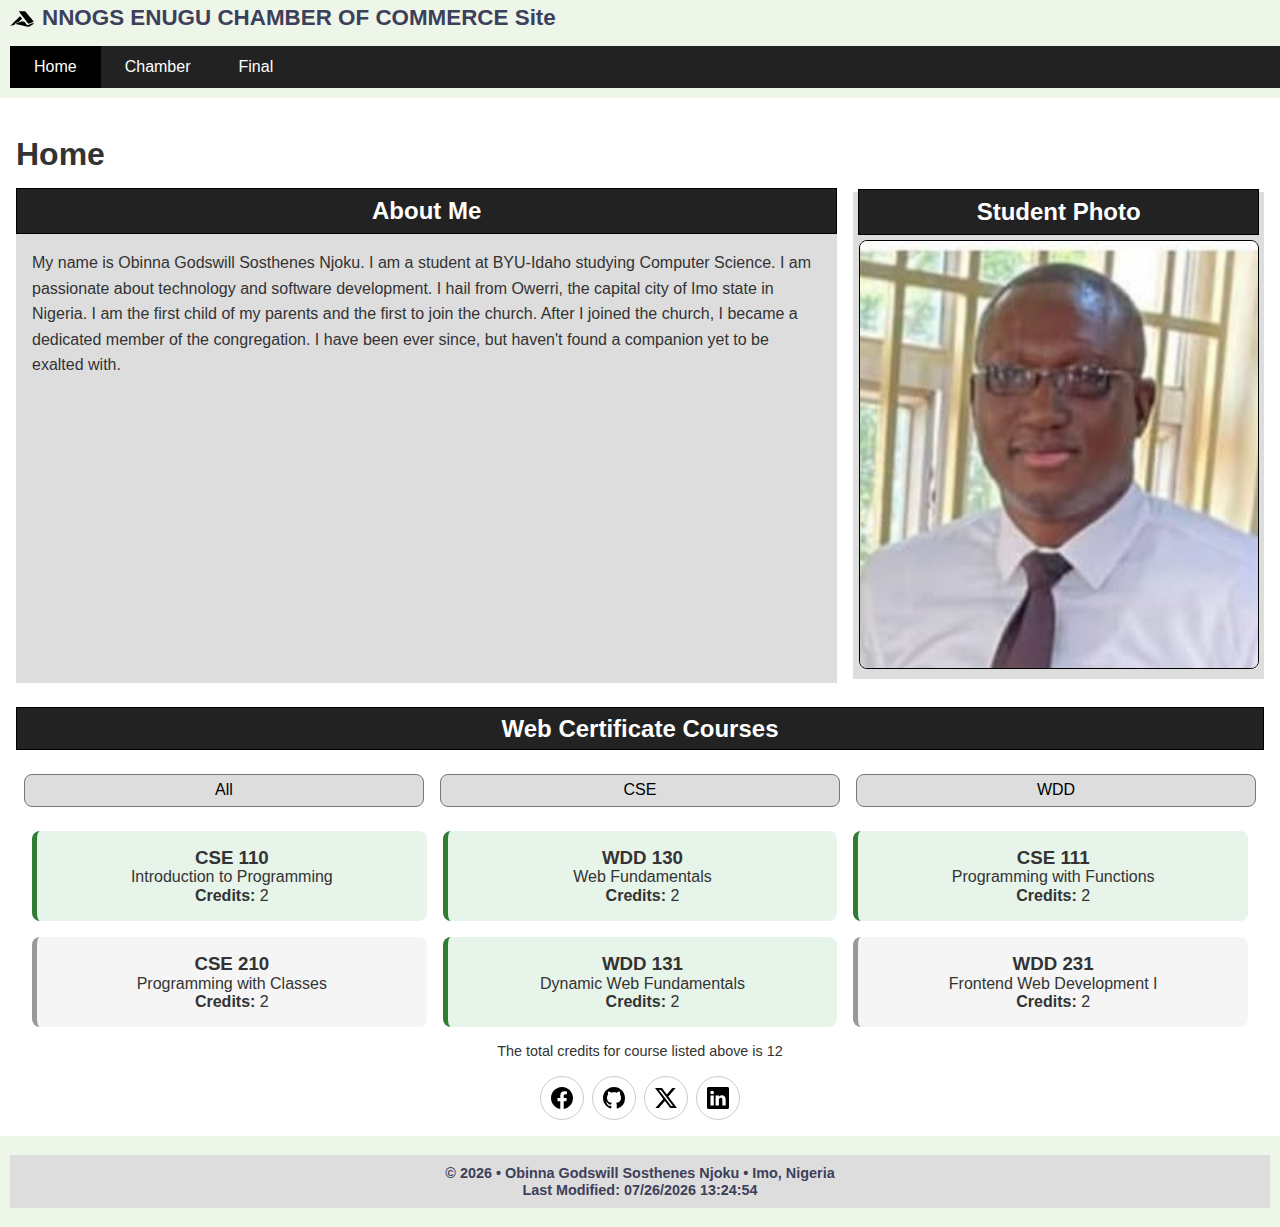
<file: index.html>
<!DOCTYPE html>
<html lang="en">
<head>
    <meta charset="UTF-8">
    <meta name="viewport" content="width=device-width, initial-scale=1.0">
    <title>My Resume</title>
    <meta property="og:title" content="WDD231 Course Home Page">
    <meta property="og:description" content="Course projects, assignments, and resources for WDD231.">
    <meta property="og:image" content="https://nnogs.github.io/wdd231/images/social-preview.png">
    <meta property="og:url" content="https://nnogs.github.io/wdd231/">

    <meta name="description" content="This is Obinna Godswill Sosthenes Njoku's personal resume website showcasing my background, skills, and projects.">
    <meta name="author" content="Obinna Godswill Sosthenes Njoku">
    <link rel="icon" href="favicon.ico">
    <link rel="preconnect" href="https://fonts.googleapis.com">
    <link rel="preconnect" href="https://fonts.gstatic.com" crossorigin>
    <link href="https://fonts.googleapis.com/css2?family=Inter:wght@300;400;600;700&display=swap" rel="stylesheet">
    <link rel="stylesheet" href="styles/normalize.css">
    <link rel="stylesheet" href="styles/small.css">
    <link rel="stylesheet" href="styles/large.css">
    <script src="scripts/navigation.js" defer></script>
</head>
<body>
    <header>
      <div class="header-container">
         <img src="images/accusoft.svg" alt="WDD231 Logo" width="204" height="204">
        <span>NNOGS ENUGU CHAMBER OF COMMERCE Site</span>
      </div>
        <button id="ham-btn" class="hamburger" aria-label="Toggle navigation menu"></button>
        <nav id="nav-bar" class="navigation">
            <ul>
            <li class="current"><a href="index.html">Home</a></li>
            <li><a href="chamber/index.html">Chamber</a></li>
            <li><a href="finalproject/index.html">Final</a></li> 
            </ul>   
        </nav>
    </header>
    
      <!-- MAIN CONTENT -->
  <main class="container">
    <h1>Home</h1>

    
      <article class="about">
        <section class="top-grid">
        <h2>About Me</h2>
        <p>
          My name is Obinna Godswill Sosthenes Njoku.
            I am a student at BYU-Idaho studying Computer Science.
             I am passionate about technology and software development.
            I hail from Owerri, the capital city of Imo state in Nigeria.
            I am the first child of my parents and the first to join the church.
            After I joined the church, I became a dedicated member of the congregation.
            I have been ever since, but haven't found a companion yet to be exalted with.
        </p>
      </section>

      <section>
      <aside class="photo">
        <h2>Student Photo</h2>
        <img src="images/n-passport.jpg" alt="Student Photo" width="150" height="200">
      </aside>
    </section>
  </article>

         <section class="courses">
      <h2>Web Certificate Courses</h2>

      <div class="filters">
        <button class="filter" id="filter-all">All</button>
        <button class="filter" id="filter-cse">CSE</button>
        <button class="filter" id="filter-wdd">WDD</button>
      </div>

      <div class="course-grid" id="course-grid"></div>
        
      

      <p class="credits">
        The total credits for course listed above is 
        <span id="total-credits">0</span> 
      </p>
    </section>
  
        
    
         <div class="social">
            <a href="https://web.facebook.com/?_rdc=1&_rdr#" target="_blank"><img src="images/facebook.svg" alt="Facebook" width="16" height="16"></a>
            <a href="https://github.com/NNOGS?tab=repositories" target="_blank"><img src="images/github.svg" alt="GitHub" width="16" height="16"></a>
            <a href="https://x.com/s_godswill7424" target="_blank"><img src="images/twitter-x.svg" alt="X" width="16" height="16"></a>
            <a href="https://www.linkedin.com/in/nnogs/?trk=opento_sprofile_details" target="_blank"><img src="images/linkedin.svg" alt="LinkedIn" width="16" height="16"></a>
        </div>
        <dialog id="course-details"></dialog>
        </main>
        <footer>  
        <div class="copy-right">
  <p>&copy; 2026 • Obinna Godswill Sosthenes Njoku • Imo, Nigeria</p>
  <p>Last Modified: <span id="lastModified"></span></p>
</div>
    </footer>
    
</body>
</html>
</file>
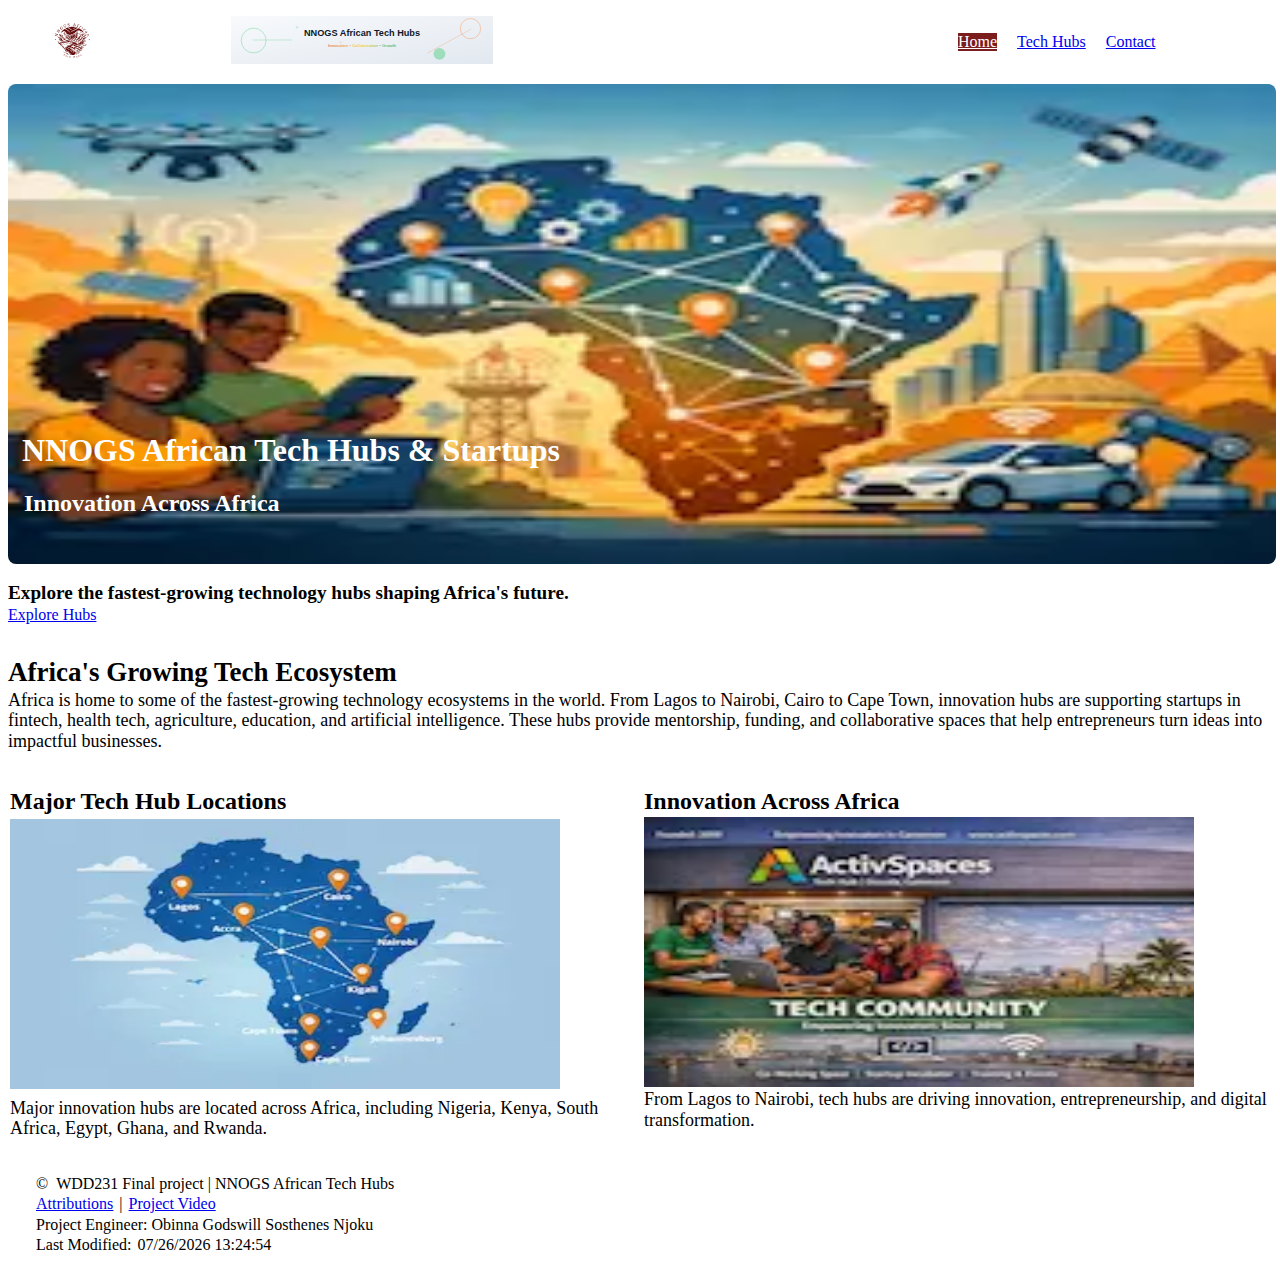
<file: finalproject/index.html>
<!DOCTYPE html>
<html lang="en">
<head>
  <meta charset="UTF-8">
  <meta name="viewport" content="width=device-width, initial-scale=1.0">
  <title>NNOGS African Tech Hubs | Home</title>

  <meta name="description" content="Discover leading technology hubs and startups across Africa.">
  <meta name="author" content="Obinna Godswill Sosthenes Njoku">

  <!-- Open Graph -->
  <meta property="og:title" content="NNOGS African Tech Hubs">
  <meta property="og:type" content="website">
  <meta property="og:image" content="images/tech-share.jpg">
  <meta property="og:url" content="https://nnogs.github.io/wdd231/finalproject/index.html">
  <meta property="og:description" content="Explore innovative technology hubs driving digital transformation across Africa.">


  <link rel="icon" href="../favicon.ico">
  <link rel="stylesheet" href="styles/normalize.css">
  <link rel="stylesheet" href="styles/base.css">
  <link rel="stylesheet" href="styles/large.css">

  <script src="scripts/main.js" defer></script>
</head>
<body>



<header class="site-header">
  <div class="logo-container">
    <img src="images/logo.svg" alt="logo">

    <div class="head-banner">
      <img src="images/header-banner.svg" alt="Animated Header Banner image">
    </div>

  </div>

  <button id="menu" class="menu-butt" aria-label="Toggle navigation menu"></button>
  <nav id="nav" class="navigation">
    <a href="index.html" aria-current="page">Home</a>
    <a href="hubs.html">Tech Hubs</a>
    <a href="contact.html">Contact</a>
  </nav>

</header>

<main>
  <section class="hero">
    <img src="images/hero-banner.webp" alt="Banner/ Hero image">
    <div class="hero-statement">
    <h1>NNOGS African Tech Hubs & Startups</h1>
    <h2>Innovation Across Africa</h2>
    </div>
    <p>Explore the fastest-growing technology hubs shaping Africa's future.</p>
    <a href="hubs.html" class="cta">Explore Hubs</a>
  </section>

  
  <section class="overview">
  <h2>Africa's Growing Tech Ecosystem</h2>
  <p>
    Africa is home to some of the fastest-growing technology ecosystems in the world. 
    From Lagos to Nairobi, Cairo to Cape Town, innovation hubs are supporting startups 
    in fintech, health tech, agriculture, education, and artificial intelligence. 
    These hubs provide mentorship, funding, and collaborative spaces that help 
    entrepreneurs turn ideas into impactful businesses.
  </p>
</section>

<div class="om">
<section class="map-section">
  <h2>Major Tech Hub Locations</h2>
  <img src="images/home-map.webp" alt="Map showing major tech hubs across Africa">
  <p>
    Major innovation hubs are located across Africa, including Nigeria, Kenya, 
    South Africa, Egypt, Ghana, and Rwanda.
  </p>
</section>


<section class="home-feature">
  <h2>Innovation Across Africa</h2>
  <img src="images/activspaces.webp" alt="African tech entrepreneurs collaborating">
  <p>
    From Lagos to Nairobi, tech hubs are driving innovation,
    entrepreneurship, and digital transformation.
  </p>
</section>
</div>
</main>

<footer>
  <p>&copy; <span id="year"></span>WDD231 Final project | NNOGS African Tech Hubs</p>
  <a href="https://www.linkedin.com/in/nnogs/?trk=opento_sprofile_details">Attributions</a> |
  <a href="https://www.loom.com/share/615ecf1ac3d34ddb8a88764de4318dfe" target="_blank">Project Video</a>
  <p>Project Engineer: Obinna Godswill Sosthenes Njoku</p>
  <p>Last Modified: <span id="lastModified"></span></p>
</footer>
</body>
</html>
</file>
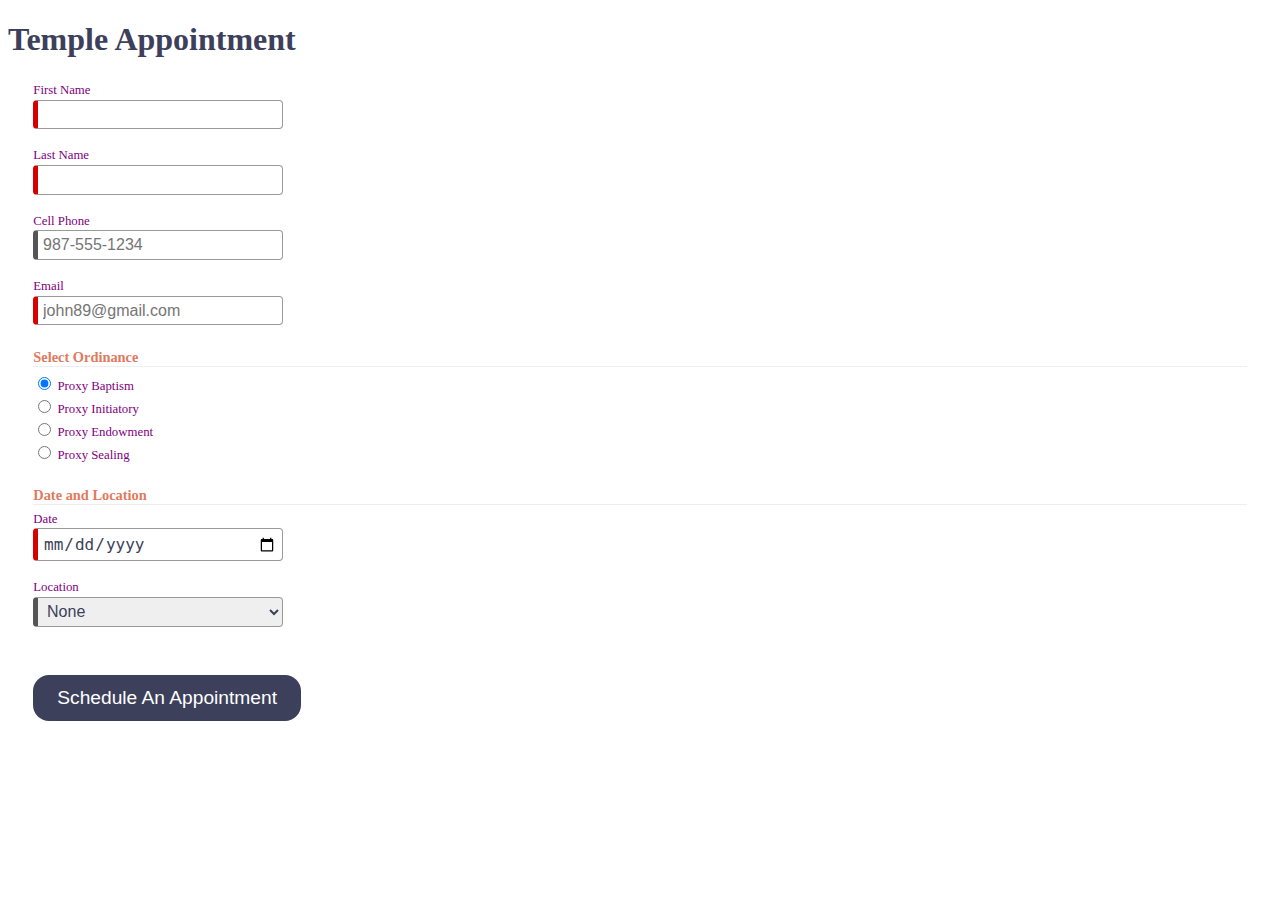
<file: starthere/index.html>
<!DOCTYPE html>
<html lang="en">

<head>
  <meta charset="UTF-8">
  <meta name="viewport" content="width=device-width, initial-scale=1.0">
  <meta name="description" content="Web Lab Start File">
  <meta name="author" content="Paul Cheney">

  <link rel="stylesheet" href="styles/small.css">
  <link rel="stylesheet" href="styles/large.css">

  <title>Web Lab Start File</title>
</head>

<body>

  <main>
    <h1>Temple Appointment</h1>

    <form method="GET" action="thanks.html" class="designOne">
      <label>First Name <input type="text" name="first" required autocomplete="given-name" title="Your First Name"></label>
        <label>Last Name <input type="text" name="last" required autocomplete="family-name" title="Your Last Name"></label>
        <label>Cell Phone <input type="tel" name="phone"  autocomplete="tel" title="A Phone Number with dashes" placeholder="987-555-1234" ></label>
        <label>Email <input type="email" name="email" required placeholder="john89@gmail.com"  title="Your Email" autocomplete="email"></label>
  

        <h3>Select Ordinance</h3>
        <label><input type="radio" name="ordinance" value="Baptism" checked> Proxy Baptism</label>
        <label><input type="radio" name="ordinance" value="Initiatory"> Proxy Initiatory</label>
        <label><input type="radio" name="ordinance" value="Endowment"> Proxy Endowment</label>
        <label><input type="radio" name="ordinance" value="Sealing"> Proxy Sealing</label>

        
        <h3>Date and Location</h3>
        <label>Date <input type="date" name="date" required></label>

        <label>Location
          <select name="location" required>
            <option value="">None</option>
            <option value="Payson">Payson</option>
            <option value="Orem">Orem</option>
            <option value="Provo City Center">Provo City Center</option>
            </select>
        </label>

        <input type="submit" value="Schedule An Appointment">
    </form>

    
  </main>

</body>
</html>
</file>
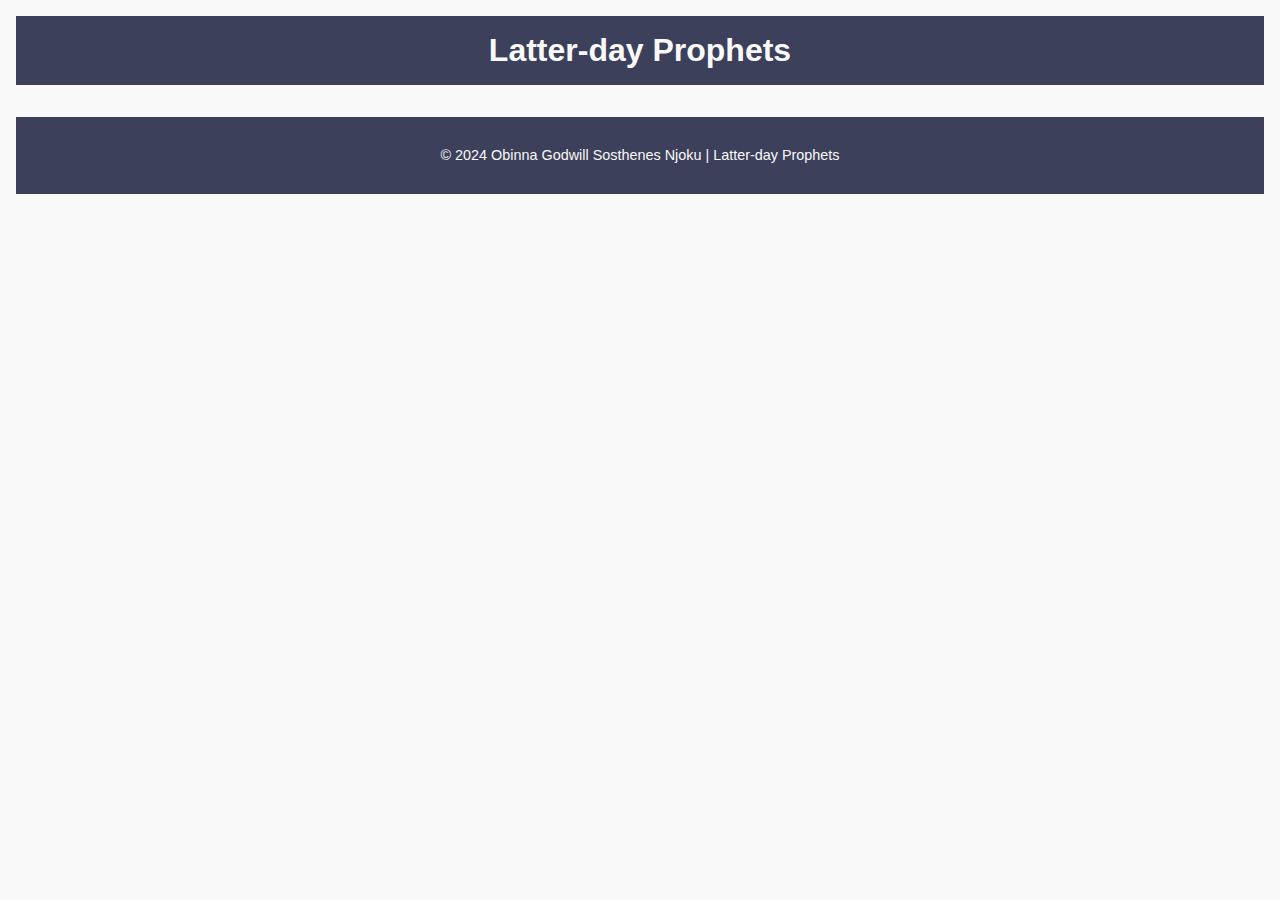
<file: prophets.html>
<!DOCTYPE html>
<html lang="en">
<head>
    <meta charset="UTF-8">
    <meta name="viewport" content="width=device-width, initial-scale=1.0">
    <title>Latter-day Prophets</title>
    <meta name="description" content="Picture cards and information about Latter-day Prophets.">
    <meta name="author" content="Obinna Godswill Sosthenes Njoku">
    <link rel="icon" href="favicon.ico">
    <link rel="preconnect" href="https://fonts.googleapis.com">
    <link rel="preconnect" href="https://fonts.gstatic.com" crossorigin>
    <link href="https://fonts.googleapis.com/css2?family=Inter:wght@300;400;600;700&display=swap" rel="stylesheet">
    <link rel="stylesheet" href="styles/prophets.css">
    <script src="scripts/prophets.js" defer></script>
</head>
<body>
    <header>
        <h1>Latter-day Prophets</h1>
    </header>
    <main>
        <div id="cards"></div>
    </main>
    <footer>
        <p>&copy; 2024 Obinna Godwill Sosthenes Njoku | Latter-day Prophets</p>
    </footer>
</body>
</html>
</file>
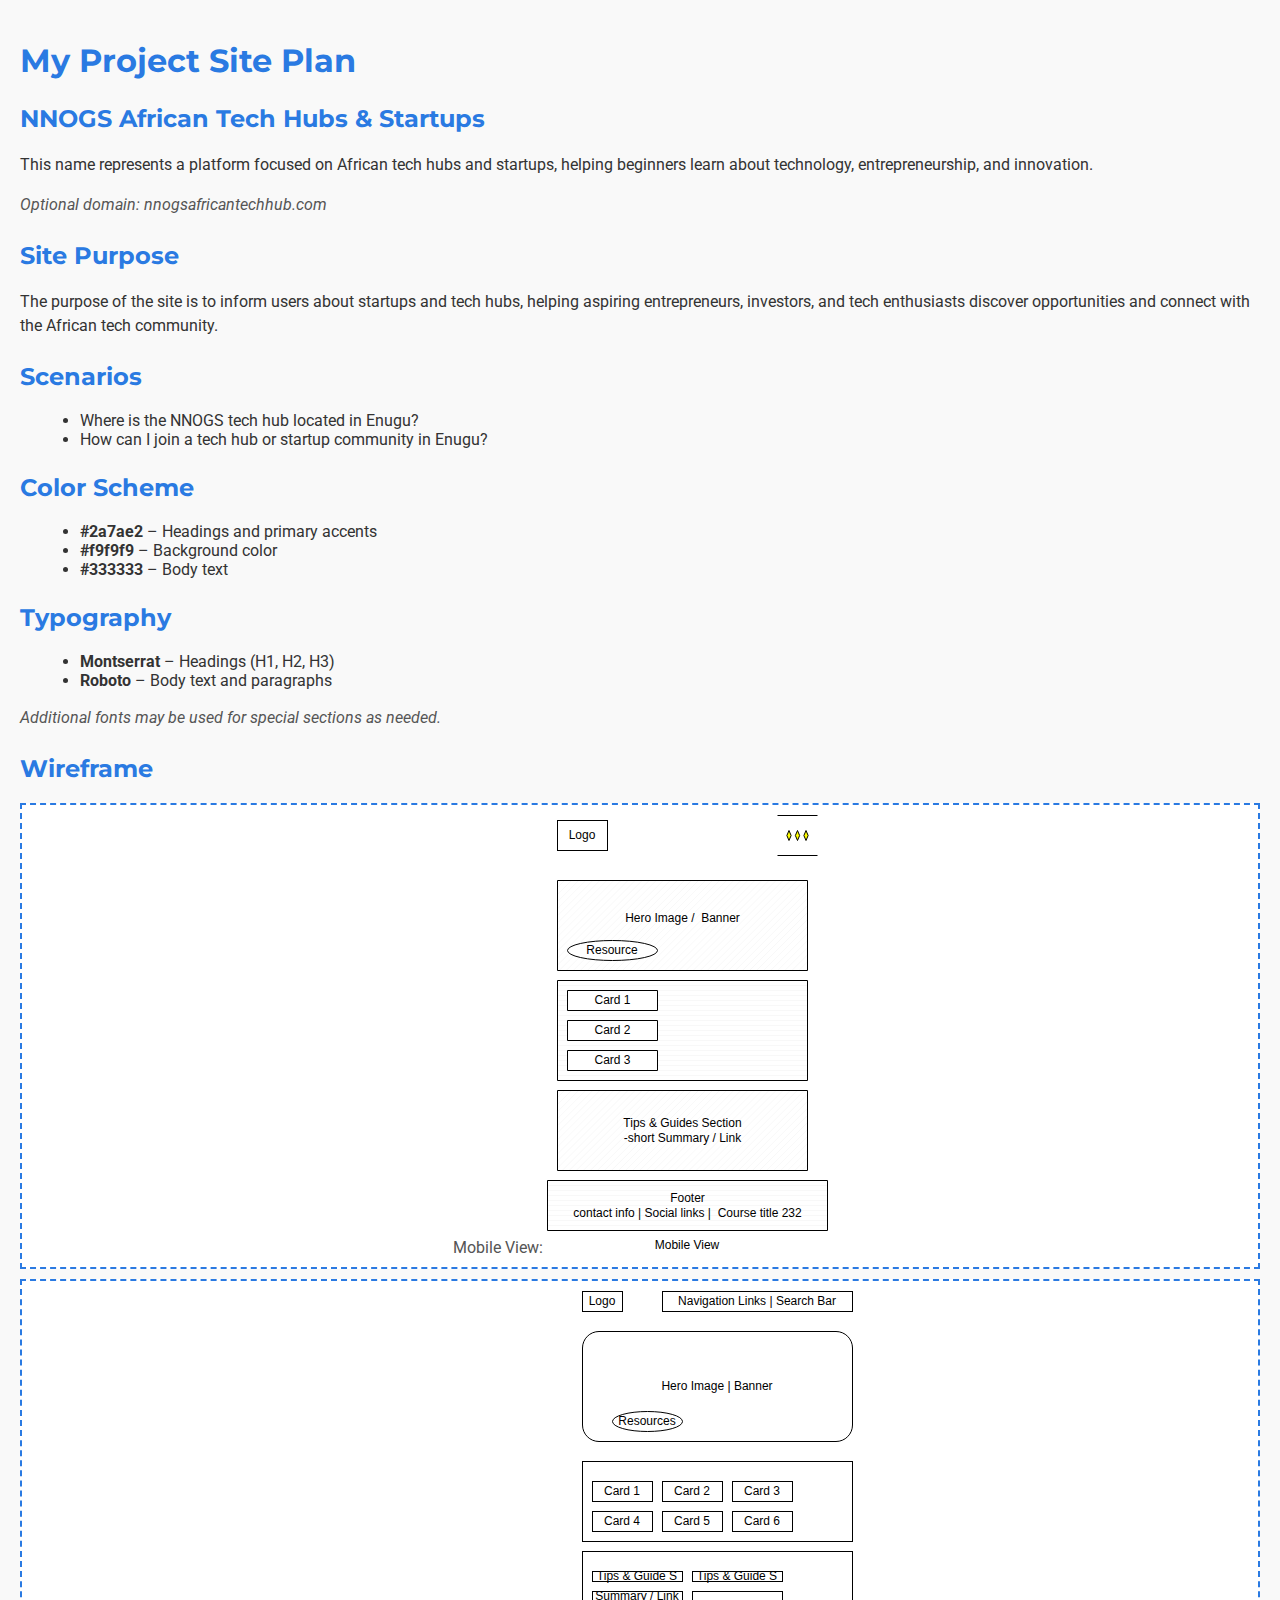
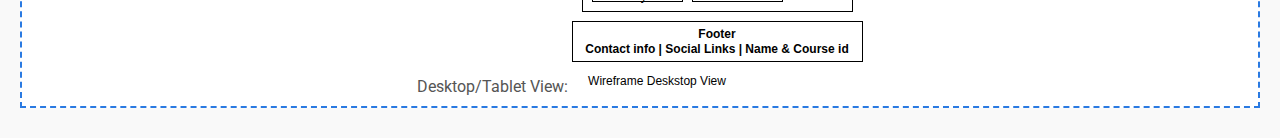
<file: siteplan.html>
<!DOCTYPE html>
<html lang="en">
<head>
  <meta charset="UTF-8">
  <meta name="viewport" content="width=device-width, initial-scale=1.0">
  <title>NNOGS African Tech Hub</title>
  <meta property="og:title" content="WDD231 Course Final Project">
    <meta property="og:description" content="Course projects, assignments, and resources for WDD231.">
    <meta property="og:image" content="https://nnogs.github.io/wdd231/images/social-preview.png">
    <meta property="og:url" content="https://nnogs.github.io/wdd231/">

  <meta name="description" content="Site plan for my final project.">
    <meta name="author" content="Obinna Godswill Sosthenes Njoku">
    <link rel="icon" href="favicon.ico">
    <link rel="preconnect" href="https://fonts.googleapis.com">
    <link rel="preconnect" href="https://fonts.gstatic.com" crossorigin>
    <link href="https://fonts.googleapis.com/css2?family=Montserrat:wght@400;700&family=Roboto:wght@400;500&display=swap" rel="stylesheet">

  <style>
    /* Color Scheme */
    body {
      font-family: 'Roboto', sans-serif;
      background-color: #f9f9f9; /* page background */
      color: #333333; /* main text */
      margin: 0;
      padding: 20px;
    }

    h1, h2 {
      color: #2a7ae2; /* headings color */
    }

    h1 {
      font-family: 'Montserrat', sans-serif;
      font-size: 2rem;
    }

    h2 {
      font-family: 'Montserrat', sans-serif;
      font-size: 1.5rem;
      margin-top: 1.5rem;
    }

    p {
      font-size: 1rem;
      line-height: 1.5;
    }

    ul {
      margin-left: 20px;
    }

    .wireframe {
      border: 2px dashed #2a7ae2;
      padding: 10px;
      margin: 10px 0;
      text-align: center;
      color: #555555;
      background-color: #ffffff;
    }

    .note {
      font-style: italic;
      color: #555555;
    }
  </style>
</head>
<body>
  <header>
    <h1>My Project Site Plan</h1>
  </header>

  <!-- Site Name -->
  <section id="site-name">
    <h2>NNOGS African Tech Hubs & Startups</h2>
<p>This name represents a platform focused on African tech hubs and startups,
   helping beginners learn about technology, entrepreneurship, and innovation.</p>
<p class="note">Optional domain: nnogsafricantechhub.com</p>
  </section>

  <!-- Site Purpose -->
  <section id="site-purpose">
    <h2>Site Purpose</h2>
    <p>The purpose of the site is to inform users about startups and tech hubs, 
      helping aspiring entrepreneurs, investors, and tech enthusiasts discover 
      opportunities and connect with the African tech community.</p>
  </section>

  <!-- Scenarios -->
  <section id="scenarios">
    <h2>Scenarios</h2>
    <ul>
      <li>Where is the NNOGS tech hub located in Enugu?</li>
    <li>How can I join a tech hub or startup community in Enugu?</li>
    </ul>
  </section>

  <!-- Color Scheme -->
  <section id="color-scheme">
    <h2>Color Scheme</h2>
    <ul>
      <li><strong>#2a7ae2</strong> – Headings and primary accents</li>
      <li><strong>#f9f9f9</strong> – Background color</li>
      <li><strong>#333333</strong> – Body text</li>
    </ul>
  </section>

  <!-- Typography -->
  <section id="typography">
    <h2>Typography</h2>
    <ul>
      <li><strong>Montserrat</strong> – Headings (H1, H2, H3)</li>
      <li><strong>Roboto</strong> – Body text and paragraphs</li>
    </ul>
    <p class="note">Additional fonts may be used for special sections as needed.</p>
  </section>

  <!-- Wireframe -->
  <section id="wireframe">
    <h2>Wireframe</h2>
    <div class="wireframe">
      Mobile View: <img src="images/wireframe-mobileview.svg" alt="Site Plan Wireframe Mobile View">
    </div>

    <div class="wireframe">
      Desktop/Tablet View: <img src="images/wireframe-desktop-viewDiagram.svg" alt="Site Plan Wireframe Desktop/Tablet View">
    </div>
  </section>

</body>
</html>
</file>
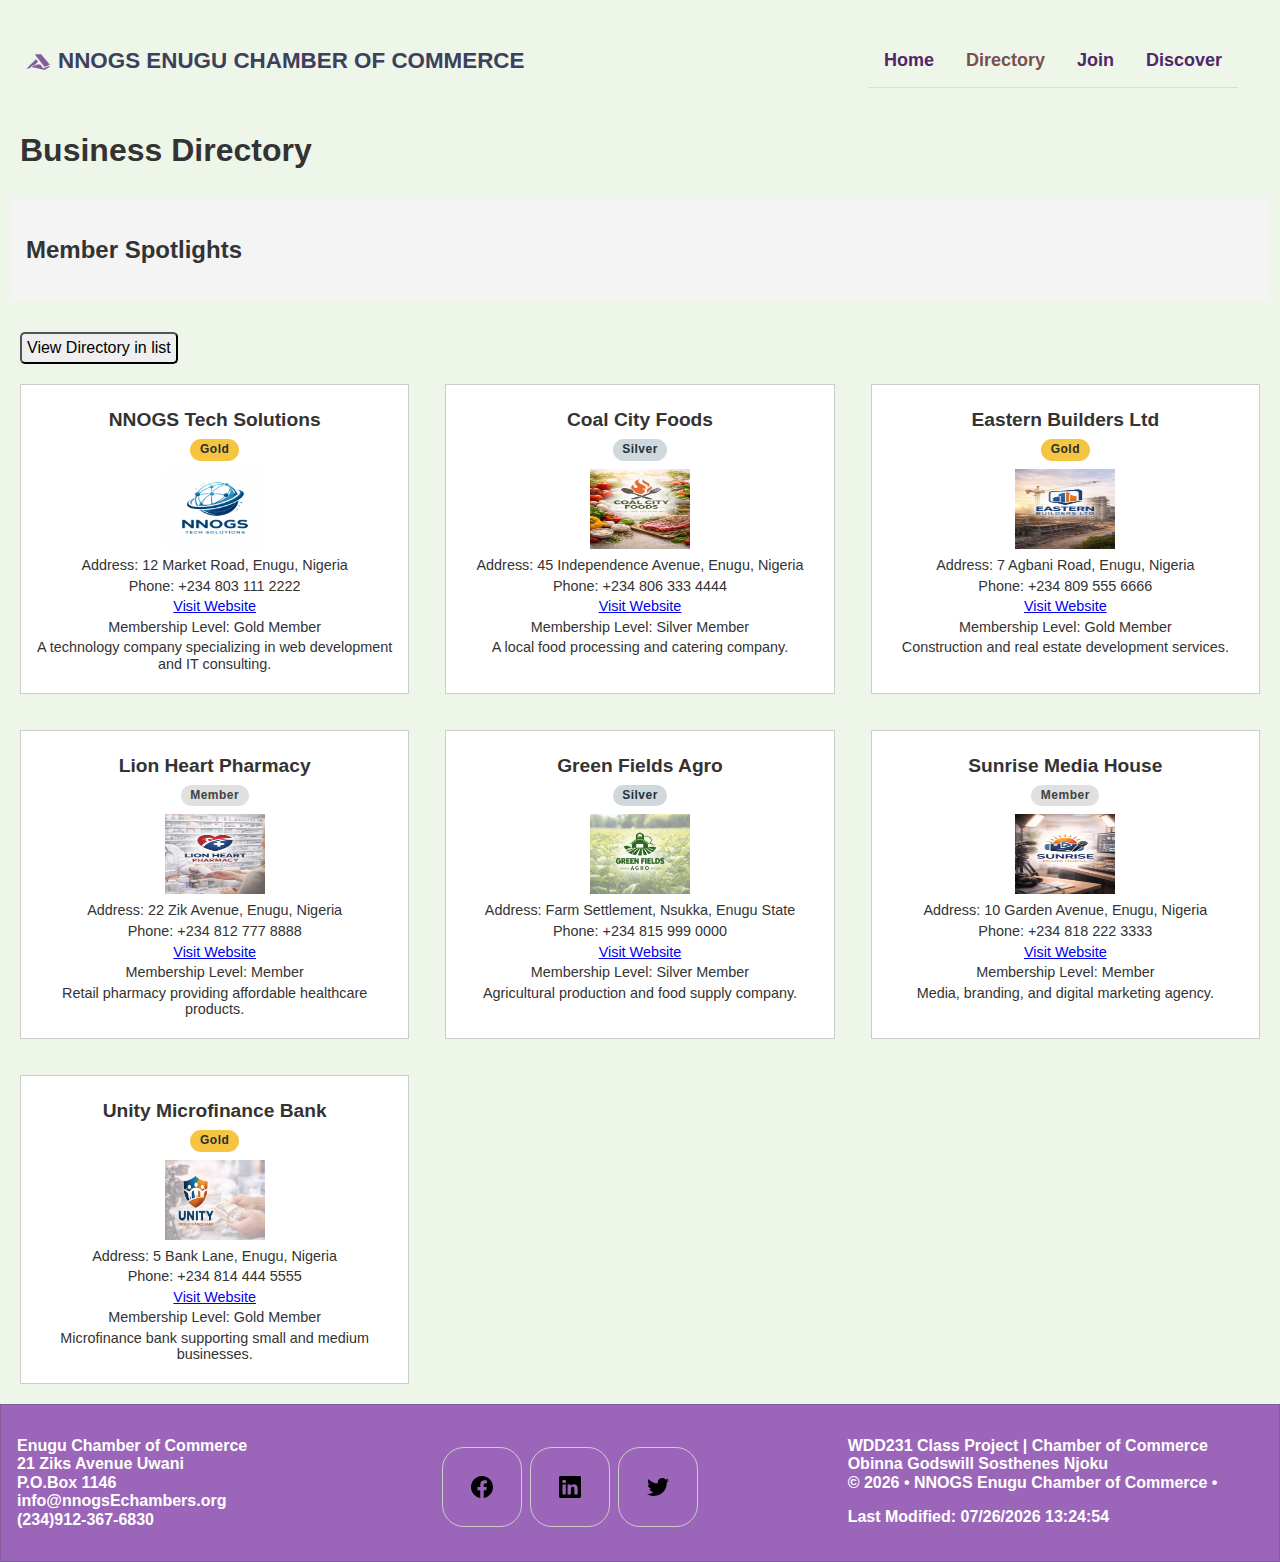
<file: chamber/directory.html>
<!DOCTYPE html>
<html lang="en">
<head>
    <meta charset="UTF-8">
    <meta name="viewport" content="width=device-width, initial-scale=1.0">

    <title>WDD231 Directory</title>

    <meta property="og:title" content="WDD231 Directory">
    <meta property="og:description" content="Course projects, assignments, and resources for WDD231.">
    <meta property="og:image" content="https://nnogs.github.io/wdd231/chamber/images/nnogs-socialmedia-preview.png">
    <meta property="og:url" content="https://nnogs.github.io/wdd231/chamber/directory.html">
    <meta property="og:type" content="website">

    <meta name="description" content="This is NNOGS, ENUGU CHEMBER OF COMMERCE website the Directory Page">
    <meta name="author" content="Obinna Godswill Sosthenes Njoku">
    <link rel="icon" href="favicon.ico">
    <link rel="preconnect" href="https://fonts.googleapis.com">
    <link rel="preconnect" href="https://fonts.gstatic.com" crossorigin>
    <link href="https://fonts.googleapis.com/css2?family=Inter:wght@300;400;600;700&display=swap" rel="stylesheet">
    <link rel="stylesheet" href="styles/normalize.css">
    <link rel="stylesheet" href="styles/asmall.css">
    <link rel="stylesheet" href="styles/alarge.css">
    <script src="scripts/dir.js" defer></script>
</head>
<body>
<header>
    <div class="header-container">
         <img src="images/accusoft.svg" alt="WDD231 Logo" width="100" height="100">
        <span>NNOGS ENUGU CHAMBER OF COMMERCE</span>
      </div>
        <button id="ham-btn" class="hamburger" aria-label="Toggle navigation menu"></button>
        <nav id="nav-bar" class="navigation">
            <ul>
            <li><a href="#">Home</a></li>
            <li class="current"><a href="directory.html" aria-current="page">Directory</a></li>
            <li><a href="#">Join</a></li> 
            <li><a href="#">Discover</a> </li>
            </ul>   
        </nav>
</header>
<main>
    <h1>Business Directory</h1>

     <section class="spotlights">
    <h2>Member Spotlights</h2>
    <div id="spotlight-container"></div>
  </section>
  
    <button id="d-btn" class="d-list" aria-label="Toggle directory view">View Directory in list</button>

    <div class="d-detail grid" id="d-card" role="region" aria-live="polite"></div>
    

</main>

<footer>
    <div class="info">
   <p>Enugu Chamber of Commerce<br>
    21 Ziks Avenue Uwani<br>
    P.O.Box 1146<br>
    info@nnogsEchambers.org<br>
    (234)912-367-6830</p>
    </div>

    <div class="socialmedia">
        <a href="https://www.facebook.com/search/top?q=enugu%20chamber%20of%20commerce" target_blank> <img src="images/facebook.svg" alt="facebook" width="16" height="16"></a>
        <a href="https://www.linkedin.com/in/uchechukwu-mba-b269a433/" target_blank><img src="images/linkedin.svg" alt="linkedin" width="16" height="16"></a>
        <a href="https://x.com/eccimaofficial" target_blank><img src="images/twitter.svg" alt="Twitter-X" width="16" height="16"></a>
    </div>

    <div class="copy-right">
    <p>WDD231 Class Project | Chamber of Commerce<br>
       Obinna Godswill Sosthenes Njoku<br>
       &copy; 2026 • NNOGS Enugu Chamber of Commerce • </p>
    <p>Last Modified: <span id="lastModified"></span></p>
    </div>
</footer>
</body>
</html>
</file>
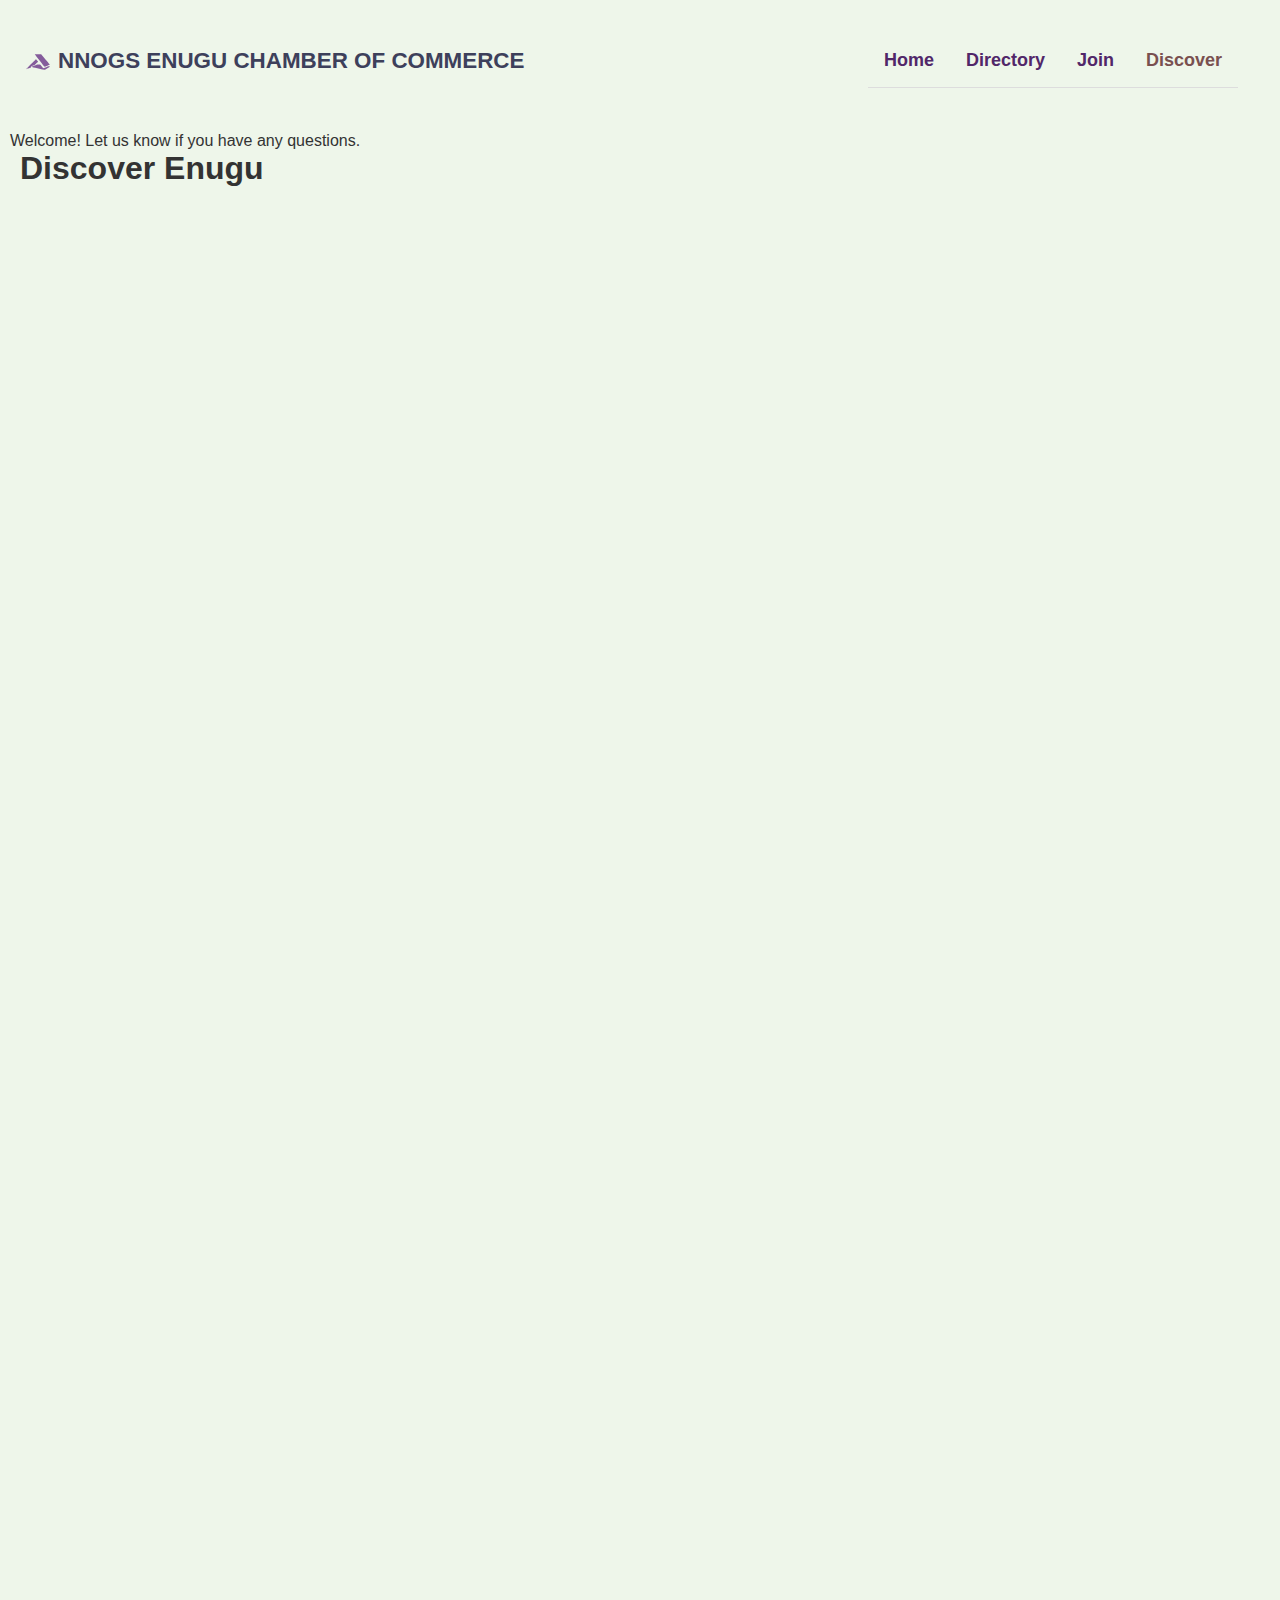
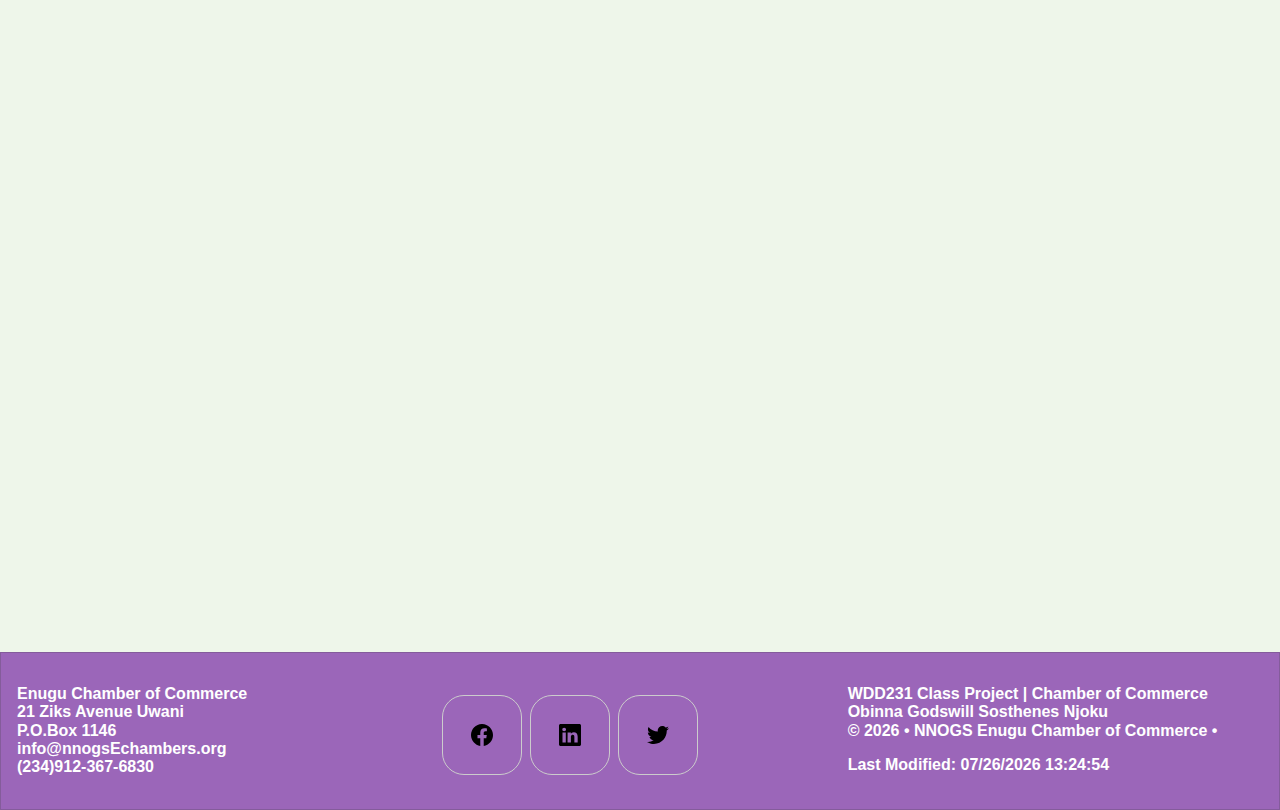
<file: chamber/discover.html>
<!DOCTYPE html>
<html lang="en">
<head>
    <meta charset="UTF-8">
    <meta name="viewport" content="width=device-width, initial-scale=1.0">

    <title>Discover | NNOGS Enugu Chamber of Commerce</title>

    <meta property="og:title" content="WDD231 Discover">
    <meta property="og:description" content="Course projects, assignments, and resources for WDD231.">
    <meta property="og:image" content="https://nnogs.github.io/wdd231/chamber/images/nnogs-socialmedia-preview.png">
    <meta property="og:url" content="https://nnogs.github.io/wdd231/chamber/discover.html">
    <meta property="og:type" content="website">

    <meta name="description" content="This is NNOGS, ENUGU CHEMBER OF COMMERCE website the Discover Page">
    <meta name="author" content="Obinna Godswill Sosthenes Njoku">
    <link rel="icon" href="favicon.ico">
    <link rel="preconnect" href="https://fonts.googleapis.com">
    <link rel="preconnect" href="https://fonts.gstatic.com" crossorigin>
    <link href="https://fonts.googleapis.com/css2?family=Inter:wght@300;400;600;700&display=swap" rel="stylesheet">
    <link rel="stylesheet" href="styles/normalize.css">
    <link rel="stylesheet" href="styles/asmall.css">
    <link rel="stylesheet" href="styles/medium.css">
    <link rel="stylesheet" href="styles/alarge.css">
    <script src="scripts/main.js" defer></script>
    <script type="module" src="scripts/discover.js" defer></script>
    
</head>
<body>

    <header>
    <div class="header-container">
         <img src="images/accusoft.svg" alt="WDD231 Logo" width="100" height="100">
        <span>NNOGS ENUGU CHAMBER OF COMMERCE</span>
      </div>
        <button id="ham-btn" class="hamburger" aria-label="Toggle navigation menu"></button>
        <nav id="nav-bar" class="navigation">
            <ul>
            <li><a href="index.html">Home</a></li>
            <li><a href="directory.html">Directory</a></li>
            <li><a href="join.html">Join</a></li> 
            <li class="current"><a href="discover.html" aria-current="page">Discover</a></li>
            </ul>   
        </nav>
</header>

    <main>
        <section id="visit-message"></section>

  <h1>Discover Enugu</h1>

  <section class="discover-grid" id="discover-container">
    <!-- Cards inserted here by JS -->
  </section>
    </main>

    <footer>
    <div class="info">
   <p>Enugu Chamber of Commerce<br>
    21 Ziks Avenue Uwani<br>
    P.O.Box 1146<br>
    info@nnogsEchambers.org<br>
    (234)912-367-6830</p>
    </div>

    <div class="socialmedia">
        <a href="https://www.facebook.com/search/top?q=enugu%20chamber%20of%20commerce" target="_blank" rel="noopener"> <img src="images/facebook.svg" alt="facebook" width="16" height="16"></a>
        <a href="https://www.linkedin.com/in/uchechukwu-mba-b269a433/" target="_blank" rel="noopener"><img src="images/linkedin.svg" alt="linkedin" width="16" height="16"></a>
        <a href="https://x.com/eccimaofficial" target="_blank" rel="noopener"><img src="images/twitter.svg" alt="Twitter-X" width="16" height="16"></a>
    </div>

    <div class="copy-right">
    <p>WDD231 Class Project | Chamber of Commerce<br>
       Obinna Godswill Sosthenes Njoku<br>
       &copy; 2026 • NNOGS Enugu Chamber of Commerce • </p>
    <p>Last Modified: <span id="lastModified"></span></p>
    </div>
</footer>
</body>
</html>
</file>
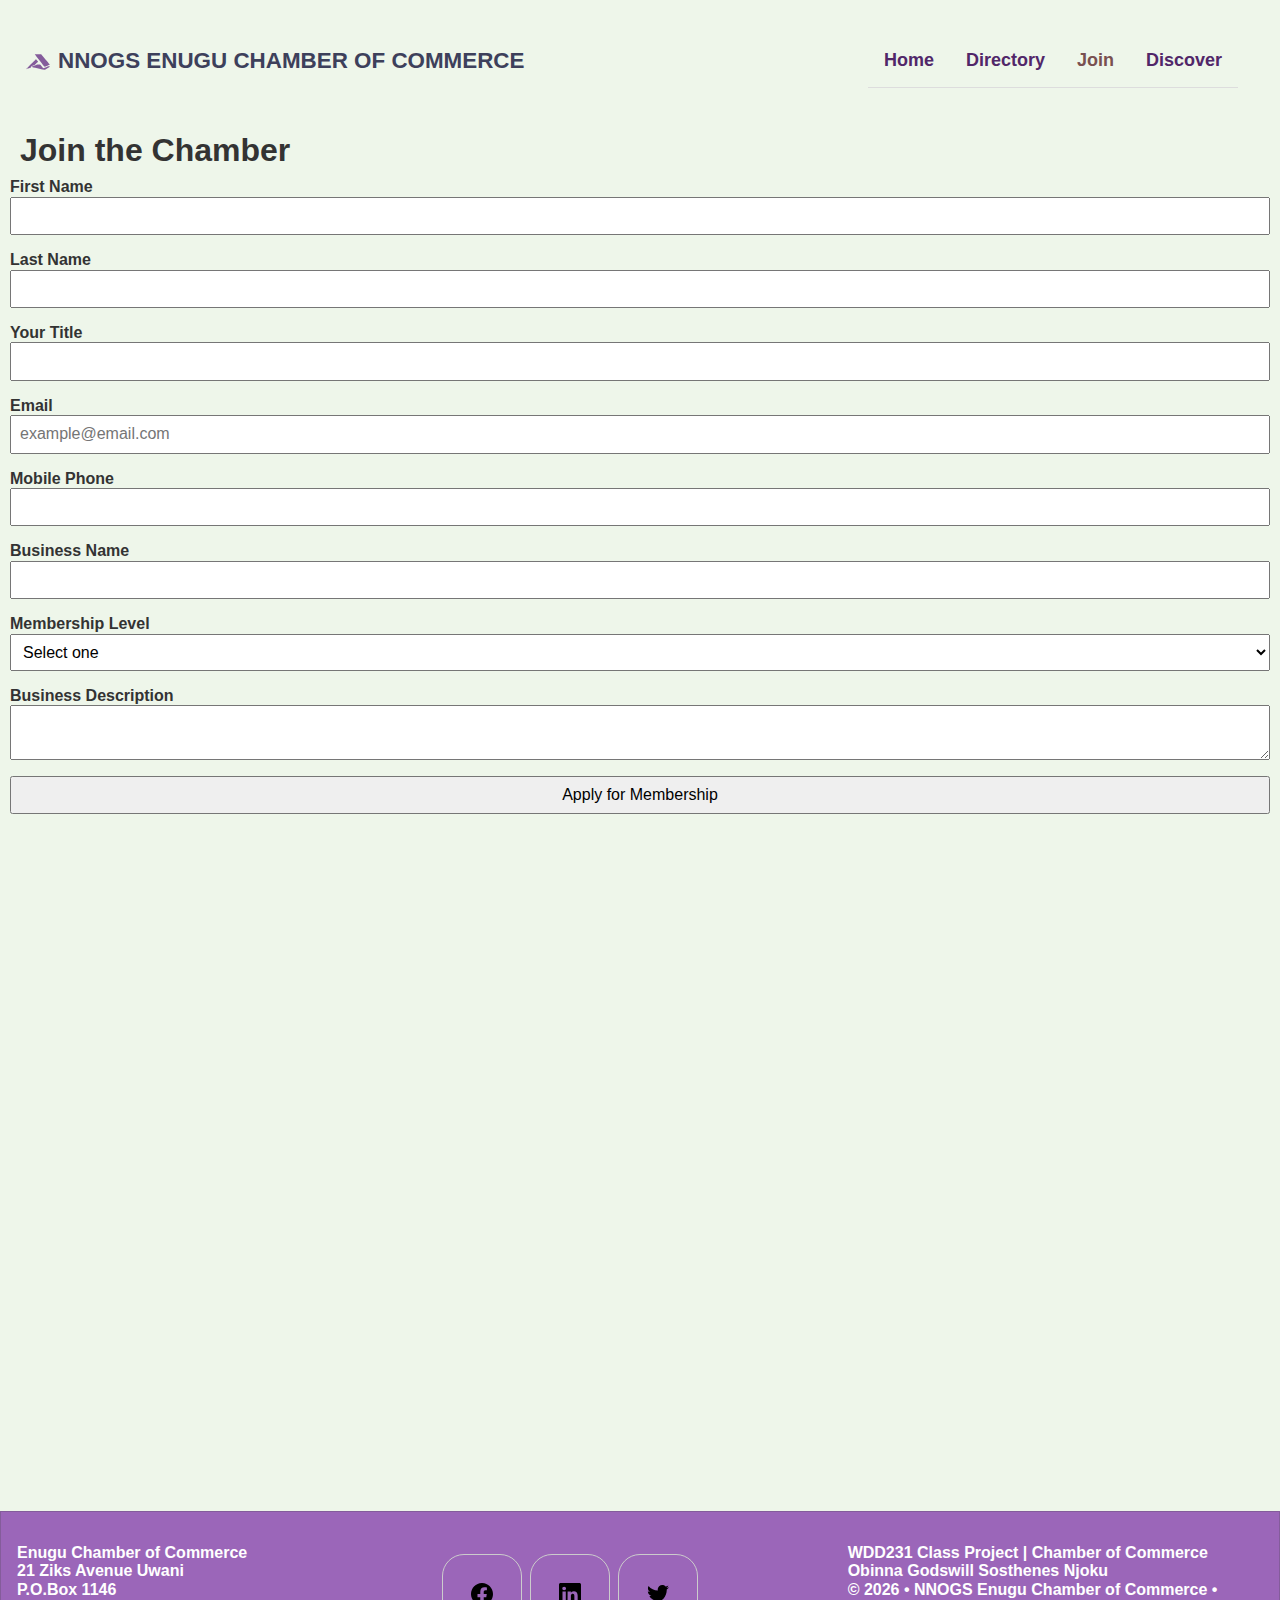
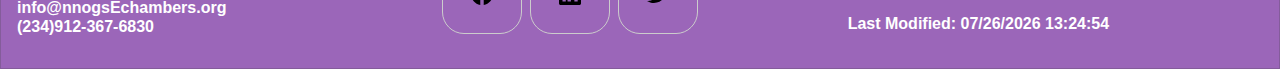
<file: chamber/join.html>
<!DOCTYPE html>
<html lang="en">
<head>
    <meta charset="UTF-8">
    <meta name="viewport" content="width=device-width, initial-scale=1.0">

    <title>WDD231 Directory</title>

    <meta property="og:title" content="WDD231 Directory">
    <meta property="og:description" content="Course projects, assignments, and resources for WDD231.">
    <meta property="og:image" content="https://nnogs.github.io/wdd231/chamber/images/nnogs-socialmedia-preview.png">
    <meta property="og:url" content="https://nnogs.github.io/wdd231/chamber/directory.html">
    <meta property="og:type" content="website">

    <meta name="description" content="This is NNOGS, ENUGU CHEMBER OF COMMERCE website the Directory Page">
    <meta name="author" content="Obinna Godswill Sosthenes Njoku">
    <link rel="icon" href="favicon.ico">
    <link rel="preconnect" href="https://fonts.googleapis.com">
    <link rel="preconnect" href="https://fonts.gstatic.com" crossorigin>
    <link href="https://fonts.googleapis.com/css2?family=Inter:wght@300;400;600;700&display=swap" rel="stylesheet">
    <link rel="stylesheet" href="styles/normalize.css">
    <link rel="stylesheet" href="styles/asmall.css">
    <link rel="stylesheet" href="styles/alarge.css">
    <script src="scripts/main.js" defer></script>
    <script src="scripts/join.js" defer></script>
</head>

<body>

    <header>
    <div class="header-container">
         <img src="images/accusoft.svg" alt="WDD231 Logo" width="100" height="100">
        <span>NNOGS ENUGU CHAMBER OF COMMERCE</span>
      </div>
        <button id="ham-btn" class="hamburger" aria-label="Toggle navigation menu"></button>
        <nav id="nav-bar" class="navigation">
            <ul>
            <li><a href="index.html">Home</a></li>
            <li><a href="directory.html">Directory</a></li>
            <li class="current"><a href="join.html" aria-current="page">Join</a></li> 
            <li><a href="discover.html">Discover</a></li>
            </ul>   
        </nav>
</header>

<main>

 <h1>Join the Chamber</h1>

  <div class="join-container">
        
  <form method="get" action="thankyou.html" class="join-form">

    <!-- First Name -->
    <label>
      First Name
      <input type="text" name="first" required
        title="Enter your first name"
        autocomplete="given-name">
    </label>

    <!-- Last Name -->
    <label>
      Last Name
      <input type="text" name="last" required
        title="Enter your last name"
        autocomplete="family-name">
    </label>

    <!-- Organizational Title -->
    <label>
      Your Title
      <input type="text" name="orgtitle"
        title="Your organizational title"
        autocomplete="organization-title"
        pattern="[A-Za-z\s\-]{7,}">
    </label>

    <!-- Email -->
    <label>
      Email
      <input type="email" name="email" required
        title="Enter your email"
        placeholder="example@email.com"
        autocomplete="email">
    </label>

    <!-- Phone -->
    <label>
      Mobile Phone
      <input type="tel" name="phone" required
        title="Enter your mobile phone"
        autocomplete="tel">
    </label>

    <!-- Business Name -->
    <label>
      Business Name
      <input type="text" name="business" required
        title="Enter your business name"
        autocomplete="organization">
    </label>

        <label>
      Membership Level
      <select name="membership" required>
        <option value="">Select one</option>
        <option value="np">NP Membership</option>
        <option value="bronze">Bronze Membership</option>
        <option value="silver">Silver Membership</option>
        <option value="gold">Gold Membership</option>
      </select>
    </label>


        <label>
      Business Description
      <textarea name="description" required
        title="Describe your organization"></textarea>
    </label>

    <!-- hidden timestamp field -->
       <input type="hidden" id="timestamp" name="timestamp">

     <!-- Submition button    -->
      <input type="submit" value="Apply for Membership">
    
</form>

    <section class="membership-cards">

  <div class="card">
    <h3>NP Membership</h3>
    <p>Free for non-profits.</p>
    <button class="open-modal" data-modal="npModal">Learn More</button>
  </div>

  <div class="card">
    <h3>Bronze Membership</h3>
    <p>Basic business visibility.</p>
    <button class="open-modal" data-modal="bronzeModal">Learn More</button>
  </div>

  <div class="card">
    <h3>Silver Membership</h3>
    <p>Includes training and events.</p>
    <button class="open-modal" data-modal="silverModal">Learn More</button>
  </div>

  <div class="card">
    <h3>Gold Membership</h3>
    <p>Premium advertising benefits.</p>
    <button class="open-modal" data-modal="goldModal">Learn More</button>
  </div>

</section>
</div>
</main>

<dialog id="npModal">
  <h3>NP Membership Benefits</h3>
  <ul>
    <li>No membership fee</li>
    <li>Community events access</li>
  </ul>
  <button class="close-modal">Close</button>
</dialog>

<dialog id="bronzeModal">
  <h3>Bronze Membership Benefits</h3>
  <ul>
    <li>No membership fee with Business Listing</li>
    <li>Community events access and Networking Events</li>
    <li>Commerce Related Access Loans</li>
  </ul>
  <button class="close-modal">Close</button>
</dialog>

<dialog id="silverModal">
  <h3>Silver Membership Benefits</h3>
  <ul>
    <li>No membership fee and a training access</li>
    <li>Community events access with a discount</li>
    <li>Commerce Related Access Loan with a repayment discount of 50%</li>
  </ul>
  <button class="close-modal">Close</button>
</dialog>

<dialog id="goldModal">
  <h3>Gold Membership Benefits</h3>
  <ul>
    <li>No membership fee and a homepage spotlight</li>
    <li>Community events accesswith premium advertising </li>
    <li>Commerce Related Access Loans with a repayment discount of 80%</li>
  </ul>
  <button class="close-modal">Close</button>
</dialog>

    <footer>
    <div class="info">
   <p>Enugu Chamber of Commerce<br>
    21 Ziks Avenue Uwani<br>
    P.O.Box 1146<br>
    info@nnogsEchambers.org<br>
    (234)912-367-6830</p>
    </div>

    <div class="socialmedia">
        <a href="https://www.facebook.com/search/top?q=enugu%20chamber%20of%20commerce" target_blank> <img src="images/facebook.svg" alt="facebook" width="16" height="16"></a>
        <a href="https://www.linkedin.com/in/uchechukwu-mba-b269a433/" target_blank><img src="images/linkedin.svg" alt="linkedin" width="16" height="16"></a>
        <a href="https://x.com/eccimaofficial" target_blank><img src="images/twitter.svg" alt="Twitter-X" width="16" height="16"></a>
    </div>

    <div class="copy-right">
    <p>WDD231 Class Project | Chamber of Commerce<br>
       Obinna Godswill Sosthenes Njoku<br>
       &copy; 2026 • NNOGS Enugu Chamber of Commerce • </p>
    <p>Last Modified: <span id="lastModified"></span></p>
    </div>
</footer>
</body>
</html>
</file>
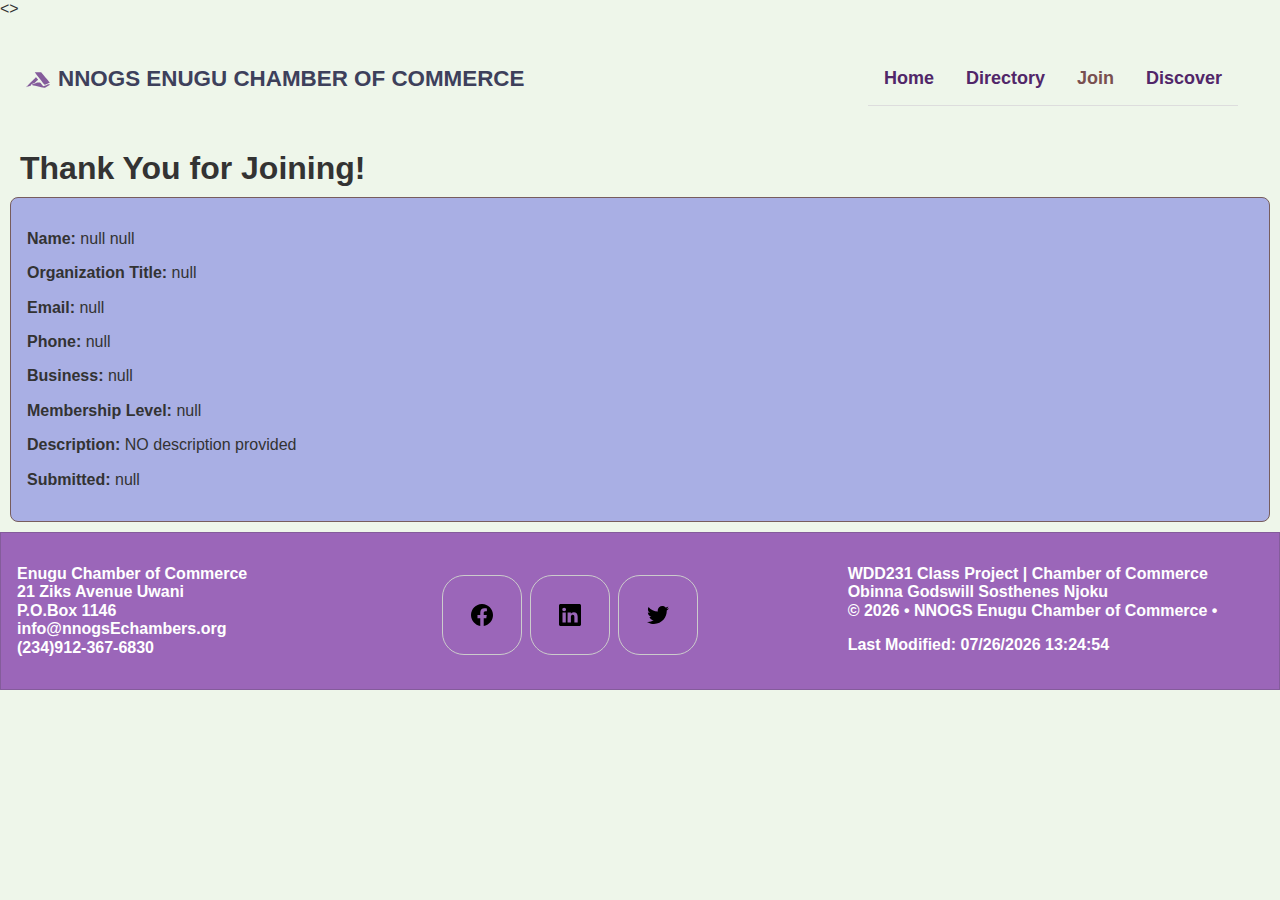
<file: chamber/thankyou.html>
<!DOCTYPE html>
<html lang="en">
<head>
    <meta charset="UTF-8">
    <meta name="viewport" content="width=device-width, initial-scale=1.0">

    <title>WDD231 Directory</title>

    <meta property="og:title" content="WDD231 Directory">
    <meta property="og:description" content="Course projects, assignments, and resources for WDD231.">
    <meta property="og:image" content="https://nnogs.github.io/wdd231/chamber/images/nnogs-socialmedia-preview.png">
    <meta property="og:url" content="https://nnogs.github.io/wdd231/chamber/directory.html">
    <meta property="og:type" content="website">

    <meta name="description" content="This is NNOGS, ENUGU CHEMBER OF COMMERCE website the Directory Page">
    <meta name="author" content="Obinna Godswill Sosthenes Njoku">
    <link rel="icon" href="favicon.ico">
    <link rel="preconnect" href="https://fonts.googleapis.com">
    <link rel="preconnect" href="https://fonts.gstatic.com" crossorigin>
    <link href="https://fonts.googleapis.com/css2?family=Inter:wght@300;400;600;700&display=swap" rel="stylesheet">
    <link rel="stylesheet" href="styles/normalize.css">
    <link rel="stylesheet" href="styles/asmall.css">
    <link rel="stylesheet" href="styles/alarge.css">
    <script src="scripts/main.js" defer></script>
    <script src="scripts/thankyou.js" defer></script>
</head>
<>
    <header>
    <div class="header-container">
         <img src="images/accusoft.svg" alt="WDD231 Logo" width="100" height="100">
        <span>NNOGS ENUGU CHAMBER OF COMMERCE</span>
      </div>
        <button id="ham-btn" class="hamburger" aria-label="Toggle navigation menu"></button>
        <nav id="nav-bar" class="navigation">
            <ul>
            <li><a href="index.html">Home</a></li>
            <li><a href="directory.html">Directory</a></li>
            <li class="current"><a href="join.html" aria-current="page">Join</a></li> 
            <li><a href="discover.html">Discover</a></li>
            </ul>   
        </nav>
</header>

<main>
  <h1>Thank You for Joining!</h1>
  <div id="results"></div>
</main>


<footer>
    <div class="info">
   <p>Enugu Chamber of Commerce<br>
    21 Ziks Avenue Uwani<br>
    P.O.Box 1146<br>
    info@nnogsEchambers.org<br>
    (234)912-367-6830</p>
    </div>

    <div class="socialmedia">
        <a href="https://www.facebook.com/search/top?q=enugu%20chamber%20of%20commerce" target_blank> <img src="images/facebook.svg" alt="facebook" width="16" height="16"></a>
        <a href="https://www.linkedin.com/in/uchechukwu-mba-b269a433/" target_blank><img src="images/linkedin.svg" alt="linkedin" width="16" height="16"></a>
        <a href="https://x.com/eccimaofficial" target_blank><img src="images/twitter.svg" alt="Twitter-X" width="16" height="16"></a>
    </div>

    <div class="copy-right">
    <p>WDD231 Class Project | Chamber of Commerce<br>
       Obinna Godswill Sosthenes Njoku<br>
       &copy; 2026 • NNOGS Enugu Chamber of Commerce • </p>
    <p>Last Modified: <span id="lastModified"></span></p>
    </div>
</footer>
</body>
</html>
</file>
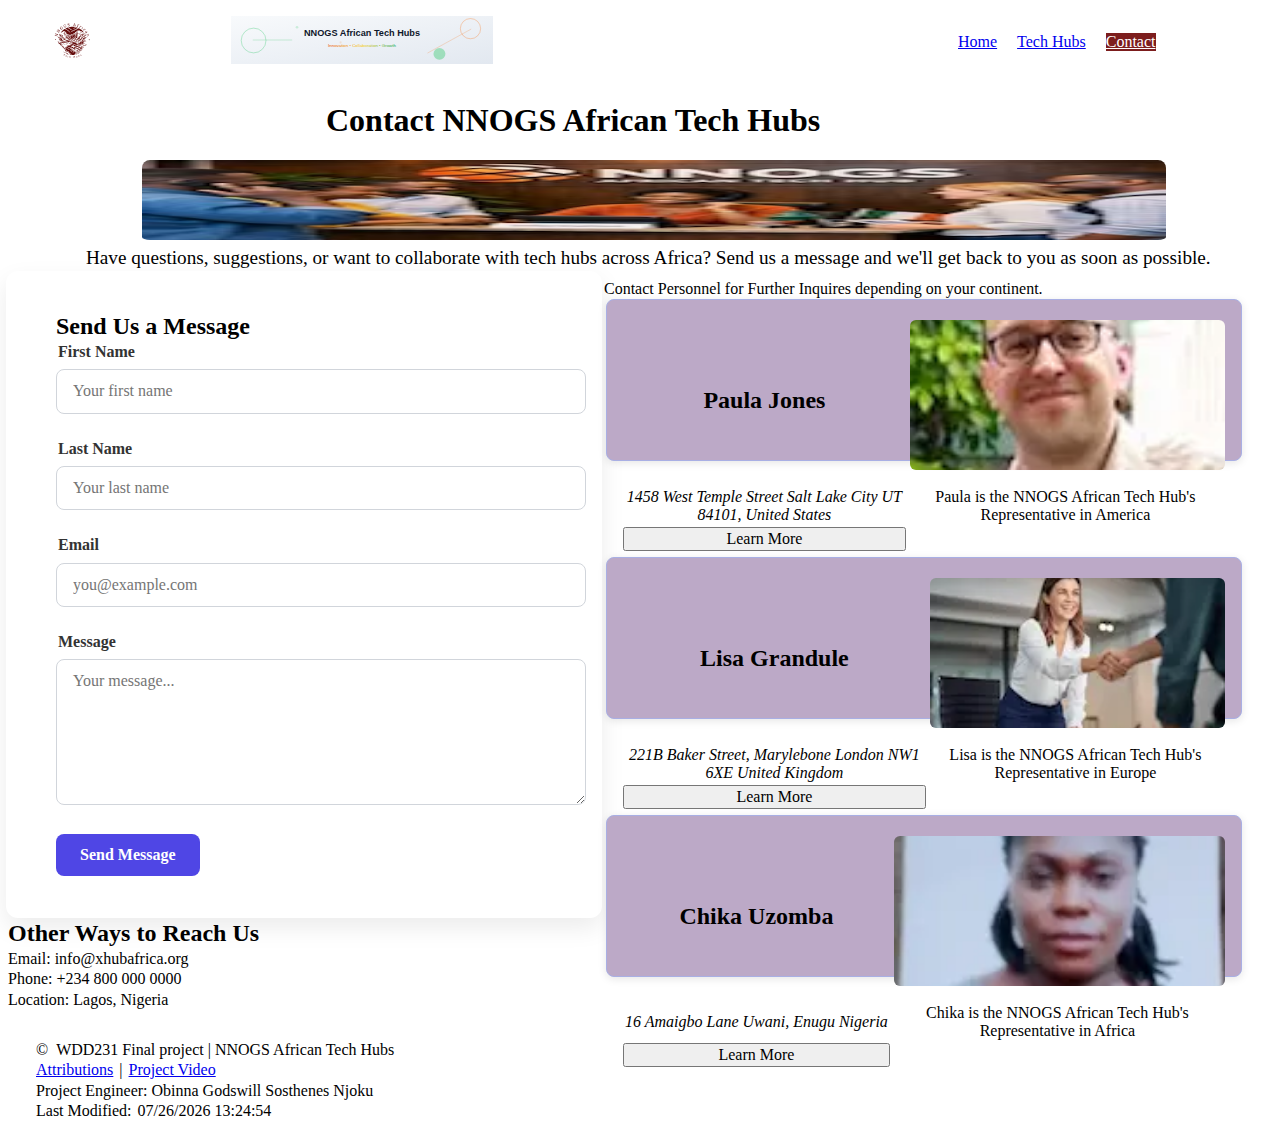
<file: finalproject/contact.html>
<!DOCTYPE html>
<html lang="en">
<head>
  <meta charset="UTF-8">
  <meta name="viewport" content="width=device-width, initial-scale=1.0">
  <title>African Tech Hubs | Home</title>

  <meta name="description" content="Discover leading technology hubs and startups across Africa.">
  <meta name="author" content="Obinna Godswill Sosthenes Njoku">

  <!-- Open Graph -->
  <meta property="og:title" content="African Tech Hubs">
  <meta property="og:type" content="website">
  <meta property="og:image" content="images/tech-share.jpg">
  <meta property="og:url" content="https://nnogs.github.io/wdd231/finalproject/contact.html">
  <meta property="og:description" content="Explore innovative technology hubs driving digital transformation across Africa.">


  <link rel="icon" href="../favicon.ico">
  <link rel="stylesheet" href="styles/normalize.css">
  <link rel="stylesheet" href="styles/base.css">
  <link rel="stylesheet" href="styles/large.css">
  <script src="scripts/main.js" defer></script>
  <script type="module" src="scripts/contact.js" defer></script>

</head>
<body>
<header class="site-header">
  <div class="logo-container">
    <img src="images/logo.svg" alt="logo">

    <div class="head-banner">
      <img src="images/header-banner.svg" alt="Animated Header Banner image">
    </div>

  </div>

  <button id="menu" class="menu-butt" aria-label="Toggle navigation menu"></button>
  <nav id="nav" class="navigation">
    <a href="index.html">Home</a>
    <a href="hubs.html">Tech Hubs</a>
    <a href="contact.html" aria-current="page">Contact</a>
  </nav>

</header>


<main class="contact-page">

  <section class="contact-hero">
    <h1>Contact NNOGS African Tech Hubs</h1>
    <p>
      <img src="images/cbanner.webp" alt="People collaborating in a tech hub">
      Have questions, suggestions, or want to collaborate with tech hubs across Africa?
      Send us a message and we'll get back to you as soon as possible.
    </p>
  </section>

  <div class="contact-container">
    <h2>Send Us a Message</h2>

    <form class="contact-form" method="get" action="form-action.html">

       <label for="first">First Name</label>
      <input type="text" id="first" name="first" placeholder="Your first name" required>

      <label for="last">Last Name</label>
      <input type="text" id="last" name="last" placeholder="Your last name" required>

      <label for="email">Email</label>
      <input type="email" id="email" name="email" placeholder="you@example.com" required>

      <label for="message">Message</label>
      <textarea id="message" name="message" placeholder="Your message..." required></textarea>

      <input type="hidden" id="timestamp" name="timestamp">

      <button type="submit">Send Message</button>
    </form>
  </div>

  <div id="contact-content">Contact Personnel for Further Inquires depending on your continent.
 
 <div id="modal" style="display:none;">
   <div id="contactDetails"></div>
   <button id="closeContact">Close</button>
 </div>
</div>
  <section class="contact-info">
    <h2>Other Ways to Reach Us</h2>
    <p>Email: info@xhubafrica.org</p>
    <p>Phone: +234 800 000 0000</p>
    <p>Location: Lagos, Nigeria</p>
  </section>


</main>




<footer>
  <p>&copy; <span id="year"></span>WDD231 Final project | NNOGS African Tech Hubs</p>
  <a href="https://www.linkedin.com/in/nnogs/?trk=opento_sprofile_details">Attributions</a> |
  <a href="https://www.loom.com/share/615ecf1ac3d34ddb8a88764de4318dfe" target="_blank">Project Video</a>
  <p>Project Engineer: Obinna Godswill Sosthenes Njoku</p>
  <p>Last Modified: <span id="lastModified"></span></p>
</footer>
</body>
</html>
</file>
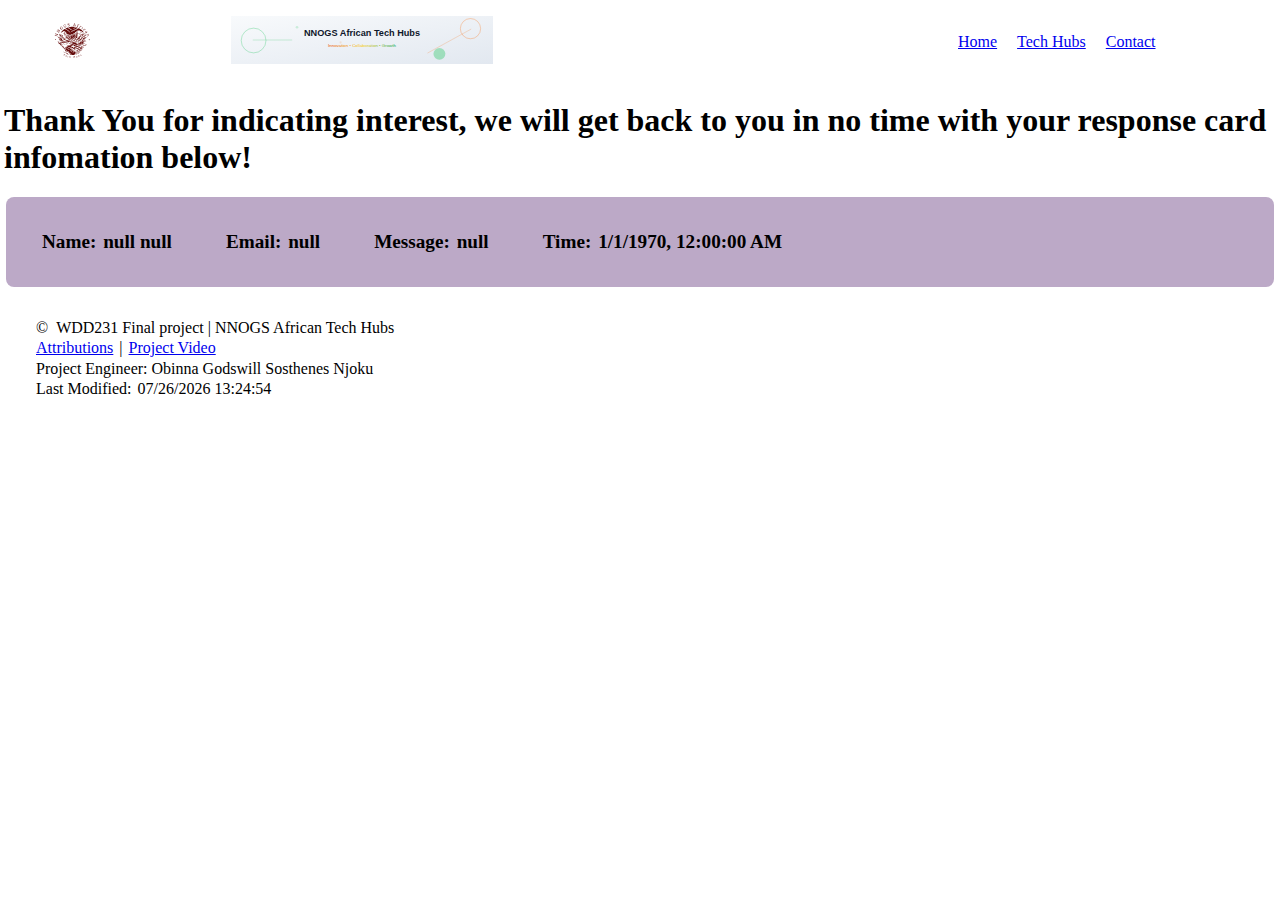
<file: finalproject/form-action.html>
<!DOCTYPE html>
<html lang="en">
<head>
  <meta charset="UTF-8">
  <meta name="viewport" content="width=device-width, initial-scale=1.0">
  <title>African Tech Hubs | Home</title>

  <meta name="description" content="Discover leading technology hubs and startups across Africa.">
  <meta name="author" content="Obinna Godswill Sosthenes Njoku">

  <!-- Open Graph -->
  <meta property="og:title" content="African Tech Hubs">
  <meta property="og:type" content="website">
  <meta property="og:image" content="images/tech-share.jpg">
  <meta property="og:url" content="https://yourgithuburl/final/">
  <meta property="og:description" content="Explore innovative technology hubs driving digital transformation across Africa.">


  <link rel="icon" href="../favicon.ico">
  <link rel="stylesheet" href="styles/normalize.css">
  <link rel="stylesheet" href="styles/base.css">
  <link rel="stylesheet" href="styles/large.css">
  <script src="scripts/main.js" defer></script>
  <script src="scripts/form.js" defer></script>

</head>
<body>
<header class="site-header">
  <div class="logo-container">
    <img src="images/logo.svg" alt="logo">

    <div class="head-banner">
      <img src="images/header-banner.svg" alt="Animated Header Banner image">
    </div>

  </div>

  <button id="menu" class="menu-butt" aria-label="Toggle navigation menu"></button>
  <nav id="nav" class="navigation">
    <a href="index.html">Home</a>
    <a href="hubs.html">Tech Hubs</a>
    <a href="contact.html" class="active">Contact</a>
  </nav>

</header>
<main>
<h1>Thank You for indicating interest, we will get back to you in no time with your response card infomation below!</h1>
  <div id="response"></div>

</main>


<footer>
  <p>&copy; <span id="year"></span>WDD231 Final project | NNOGS African Tech Hubs</p>
  <a href="attributions.html">Attributions</a> |
  <a href="https://yourvideolink" target="_blank">Project Video</a>
  <p>Project Engineer: Obinna Godswill Sosthenes Njoku</p>
  <p>Last Modified: <span id="lastModified"></span></p>
</footer>
</body>
</html>
</file>
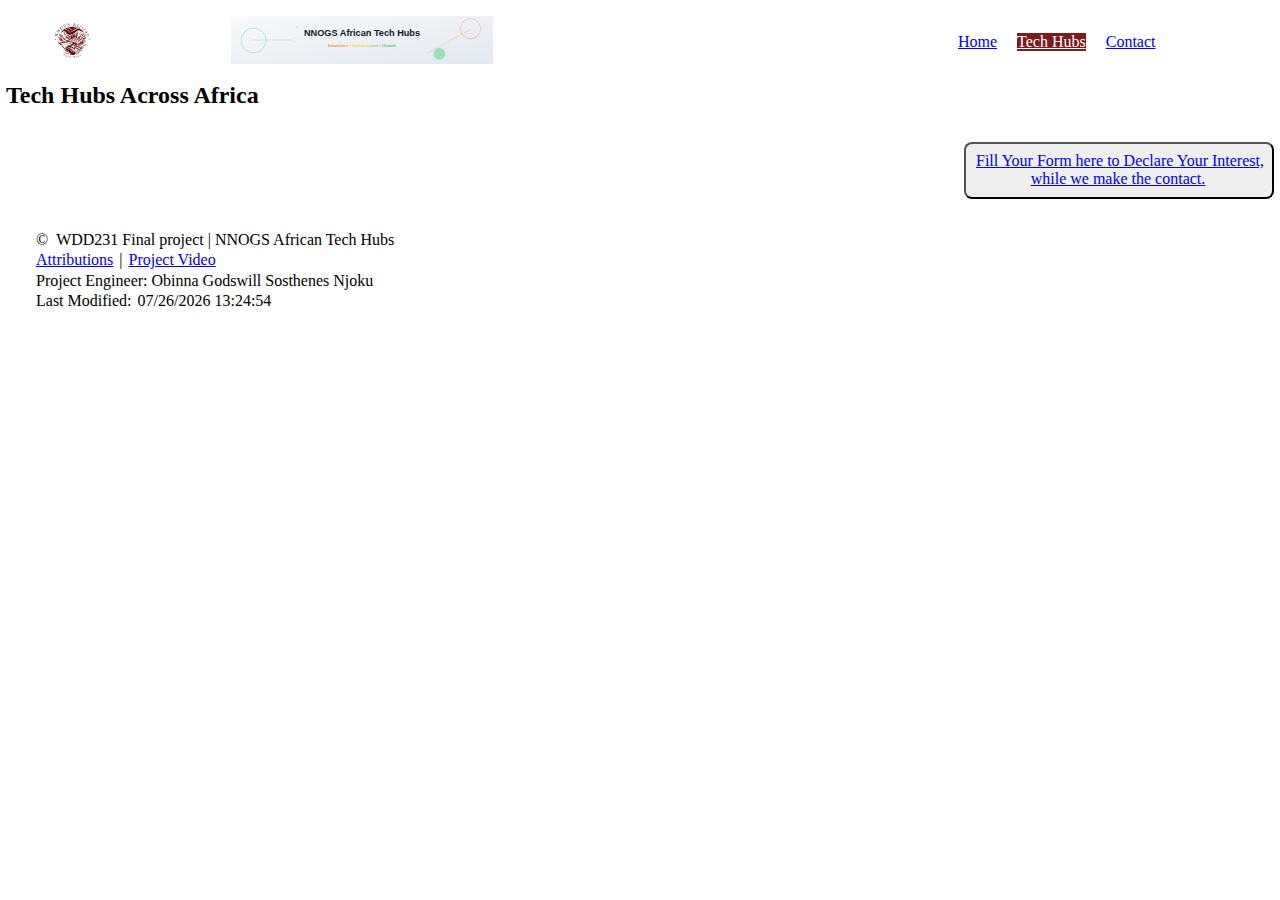
<file: finalproject/hubs.html>
<!DOCTYPE html>
<html lang="en">
<head>
  <meta charset="UTF-8">
  <meta name="viewport" content="width=device-width, initial-scale=1.0">
  <title>African Tech Hubs | Tech Hubs</title>


  <meta name="description" content="Discover leading technology hubs and startups across Africa.">

  <meta name="author" content="Obinna Godswill Sosthenes Njoku">

  <!-- Open Graph -->
  <meta property="og:title" content="African Tech Hubs">
  <meta property="og:type" content="website">
  <meta property="og:image" content="images/tech-share.jpg">
  <meta property="og:url" content="https://nnogs.github.io/wdd231/finalproject/hubs.html">
  <meta property="og:description" content="Explore innovative technology hubs driving digital transformation across Africa.">


  <link rel="icon" href="../favicon.ico">
  <link rel="stylesheet" href="styles/normalize.css">
  <link rel="stylesheet" href="styles/base.css">
  <link rel="stylesheet" href="styles/large.css">
  
  <script src="scripts/main.js" defer></script>
  <script src="scripts/hubs.js" defer></script>

</head>
<body>
<header class="site-header">
  <div class="logo-container">
    <img src="images/logo.svg" alt="logo">

    <div class="head-banner">
      <img src="images/header-banner.svg" alt="Animated Header Banner image">
    </div>

  </div>

  <button id="menu" class="menu-butt" aria-label="Toggle navigation menu"></button>
  <nav id="nav" class="navigation">
    <a href="index.htm">Home</a>
    <a href="hubs.html" aria-current="page">Tech Hubs</a>
    <a href="contact.html">Contact</a>
  </nav>

</header>

<main>
  <h2>Tech Hubs Across Africa</h2>
  <div id="hubsContainer" class="grid"></div>

  <!-- Modal -->
  <div id="modal" class="modal">
    <div class="modal-content">
      <button id="closeModal">✖</button>
      <div id="modalDetails"></div>
    </div>
  </div>
  <button class="con-butt"><a href="contact.html">Fill Your Form here to Declare Your Interest,<br> while we make the contact.</a></button>
</main>




<footer>
  <p>&copy; <span id="year"></span>WDD231 Final project | NNOGS African Tech Hubs</p>
  <a href="https://www.linkedin.com/in/nnogs/?trk=opento_sprofile_details">Attributions</a> |
  <a href="https://www.loom.com/share/615ecf1ac3d34ddb8a88764de4318dfe" target="_blank">Project Video</a>
  <p>Project Engineer: Obinna Godswill Sosthenes Njoku</p>
  <p>Last Modified: <span id="lastModified"></span></p>
</footer>
</body>
</html>
</file>
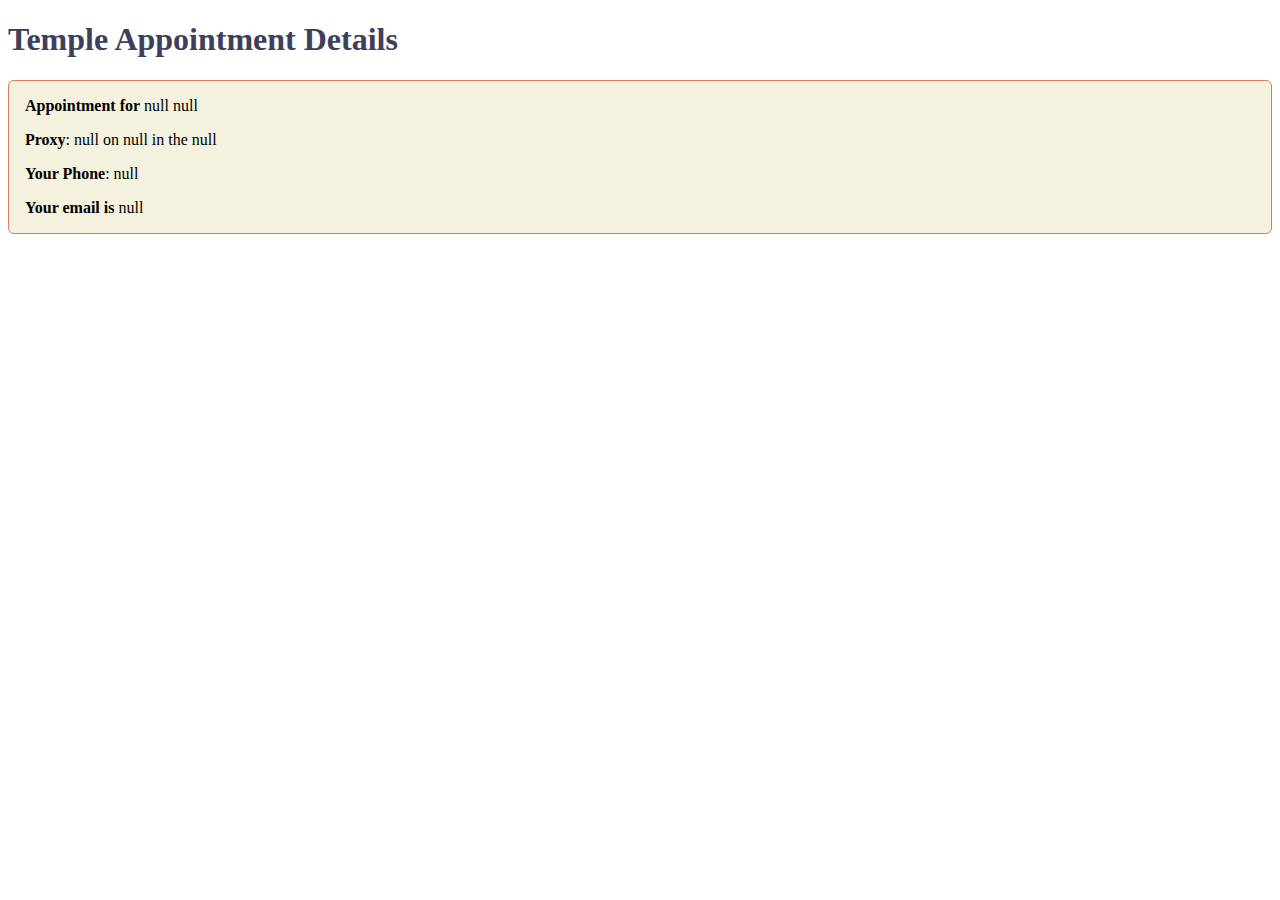
<file: starthere/thanks.html>
<!DOCTYPE html>
<html lang="en">

<head>
  <meta charset="UTF-8">
  <meta name="viewport" content="width=device-width, initial-scale=1.0">
  <meta name="description" content="Web Lab Start File">
  <meta name="author" content="Paul Cheney">

  <link rel="stylesheet" href="styles/small.css">
  <link rel="stylesheet" href="styles/large.css">

  <title>Web Lab Start File</title>
</head>

<body>

  <main>
    <h1>Temple Appointment Details</h1>

    <div id="results"></div>

  </main>



  <script src="js/scripts.js"></script>
</body>
</html>
</file>
<file: styles/small.css>
/*-----------------------color scheme-----------------------
terra cotta: #E07B5C
deep slate blue: #3D405B
*/
/* ----------------------------SITE WIDTH-------------------- */
* {
    font-family: Verdana, Geneva, Tahoma, sans-serif, "josefin sans";
    box-sizing: border-box;

}

/* -----------------------------HEADER----------------------------- */
header {
    display: grid;
    grid-template-columns: auto 44px;

}

.header-container {
    display: grid;
    grid-template-columns: 24px auto 44px;
    padding: 5px 0 5px 10px;
    column-gap: 8px;
    align-items: end;
}


.header-container img {
    display: block;
    width: 100%;
    height: auto;
}

header span {
    font-size: 1.2rem;
    color: #3D405B;
}

/* -------------HAMBURGER NAVIGATION------------- */
/* ------------- HAMBURGER BUTTON ------------- */
.hamburger {
    background: none;
    border: none;
    cursor: pointer;
    color: #3D405B;
    font-size: 2rem;
}

/* ☰ icon */
.hamburger::before {
    content: "\2630";
}

/* X icon when open */
.hamburger.show::before {
    content: "\00D7";
}

/* ------------- NAVIGATION ------------- */
.navigation {
    display: none; /* hidden by default */
    background-color: #2f2f2f;
}

/* show menu when toggled */
.navigation.show {
    display: block;
}

/* remove bullets */
.navigation ul {
    list-style: none;
    margin: 0;
    padding: 0;
}

.navigation li {
    width: 100%;
}
/* nav links */
.navigation a {
    display: block;
    width: 100%;
    padding: 1rem;
    text-decoration: none;
    color: whitesmoke;
    border-bottom: 1px solid #ddd;
    box-sizing: border-box;
}

/* active page */
.navigation li.current a {
    background-color: #555;
    
}

/* hover */
.navigation a:hover {
    background-color: #888;
}

/* ------------------------------------main---------------------------- */
.container {
    max-width: 550px;
    align-content: center;
    margin: 0 auto;
}

h2 {
    max-width: 100%;
    text-align: center;
    color: white;
    border: solid 1px black;
    background-color: #3D405B;
    

}
.photo {
    margin: 4px auto;
    padding: 5px;
    background-color: #ddd;
}
.photo h2{
    display: block;
    margin: 0 auto;
    max-width: 100%;
    justify-items: center;
}
.photo img {
    display: block;
    margin: 5px auto;
    border: solid 1px black;
    border-radius: 8px;
    width: 400px;
    height: auto;
}

.filters {
  display: flex;
  justify-content: space-evenly;
  padding: 0.5rem;
  gap: 1rem;
  margin: 1rem 0;
}

.filter {
  flex: 1;
  padding: 0.5rem;
  background-color: #ddd;
  border: 1px solid #ffffff;
  border-radius: 8px;
  cursor: pointer;
  font-weight: 500;
}

.filter:hover {
  background-color: #bbb;
}

.course-grid  {
    display: grid;
    grid-template-columns: 1fr;
    gap: 1rem;
    justify-content: center;
}

.course {
    text-align: center;
    color: white;
    border: solid 1px black;
    background-color: #3D405B;
    padding: .5rem 0;
    
}
.credits {
    text-align: center;
    font-weight: normal;
}

footer {
    text-align: center;
    color: #3D405B;
    padding: 1rem 10px;
}

.social {
    display: flex;
    justify-content: center;
    column-gap: 8px;
}
.social a {
    display: flex;
    justify-content: center;
    align-items: center;
    width: 44px;
    height: 44px;
    border: #ccc solid 1px;
    border-radius: 22px;
    
}
.social img {
    width: 22px;
    height: 22px;
}
.social a:hover{
    background-color: #ddd;
}

.copy-right  {
    max-width: 100%;
    margin: 0.2rem 0;
    font-size: 0.9rem;
    font-weight: bold;
    padding: 4px;
    background-color: #ddd;
}

.course-card {
  padding: 0.2rem;
  border-radius: 8px;
  background-color: var(--card-bg, #f5f5f5);
  border-left: 5px solid #999;
  text-align: center;
}

.course-card.completed {
  background-color: #e6f4ea;      /* soft complementary green */
  border-left: 5px solid #2e7d32; /* clear completion indicator */
}
</file>
<file: finalproject/styles/base.css>
/* -------------------Body-------------- */
* {
  margin: 2px;
}

/* -------------Header----------------------------- */

.navigation {
    display: none;             /* hidden by default */
    position: absolute;        /* overlay menu */
    top: 100%;                 /* below header */
    right: 0;
    background-color: #fff;
    width: 200px;              /* adjust menu width */
    box-shadow: 0 4px 6px rgba(0,0,0,0.1);
}
 
.navigation.show {
    display: block !important;

}

nav a[aria-current="page"] {
  background-color: #7c1d1d;
  color: #fff;
}

.menu-butt::before {
    content: "☰";

}

.menu-butt.show::before{
    content: "X";
}

.logo-container {
    display: flex;
    align-items: center;
}

.logo-container img {
    height: 3rem;  
    width: auto;
}
.head-banner {
     flex: 1;                 
    text-align: center;      
    margin: 0;        
    
    
}

.site-header {
    display: flex;
    justify-content: space-between; 
    align-items: center;            
    padding: 0.5rem 1rem;  
    position: relative;         
}

.menu-butt {
    height: 3rem;
    padding: 0.5rem 1rem;
    border: none;
    background: none;
    cursor: pointer;
    font-size: 1.8rem;
    display: flex;
    align-items: center;
}

/* -------------------Home Page// main / hero------------- */

.hero img {
    width: 100%;
    height: 50%;
    border-radius: 8px;
}

.hero-statement {
    margin-top: -10rem;
    margin-bottom: 4rem;
    margin-left: 1rem;
    color: white
}

.hero p {
    font-size: larger;
    font-weight: bolder;
}
/* --------------Main / Overview & Map-section ---------------- */
.overview, .map-section {
    display: block;
    
}
.overview, .map-section h2 {
    margin-top: 2rem;
}
.map-section img {
    width: 550px;
    height: 270px;
}
.overview, .map-section  p {
    font-size: large;
}

.home-feature img {
  display: block;
  width: 550px;
  height: 270px;
}

.home-feature h2 {
  margin-top: 2rem;
}

.home-feature p {
  font-size: large;
}
/* -----hub's page---------------- */

#hubsContainer .card {
  background-color: #bca9c7;
  border: 1px solid #a9afe4;
  border-radius: 8px;
  padding: 1rem;
  gap: 0.2rem;

  display: grid;
  grid-template-areas:
  "pic"
  "name"
    "city" "country"
    "focus"
    "details";
}

#hubsContainer .card .hub img {
  grid-area: pic;
}

#hubsContainer .card .hub h3 {
  grid-area: pic;
  width: 100%;
}

#hubsContainer .card .hub p {
  grid-area: city, country;
}

#hubsContainer .card .hub p {
  grid-area: focus;
}

.grid {
    display: grid;
  gap: 1.5rem;
  grid-template-columns: repeat(auto-fit, minmax(250px, 1fr));
  margin: 1rem 0;
}

.card {
     background: #fff;
  padding: 1rem;
  border-radius: 8px;
  box-shadow: 0 2px 8px rgba(0,0,0,0.1);
  display: flex;
  flex-direction: column;
  align-items: center;
  text-align: center;
  transition: transform 0.2s ease, box-shadow 0.2s ease;
}

.card img {
  width: 100%;
  height: 150px;
  object-fit: cover;
  border-radius: 6px;
  margin-bottom: 10px;
}

.card button.details {
  margin-top: 10px;
  padding: 0.5rem 1rem;
  border: none;
  background: #0077cc;
  color: white;
  border-radius: 4px;
  cursor: pointer;
  transition: background 0.2s ease;
}

.card button.details:hover {
  background: #005fa3;
}

.card:hover {
  transform: translateY(-4px);
  box-shadow: 0 4px 12px rgba(0,0,0,0.15);
}

/* Modal styling */
.modal {
  display: none;
  position: fixed;
  top: 0;
  left: 0;
  width: 100%;
  height: 100%;
  background: rgba(0,0,0,0.6);
  justify-content: center;
  align-items: center;
  z-index: 1000;
}

.modal-content {
  background: #fff;
  padding: 1.5rem;
  max-width: 500px;
  width: 90%;
  border-radius: 8px;
  position: relative;
  text-align: center;
}

#closeModal {
  position: absolute;
  top: 10px;
  right: 10px;
  border: none;
  background: none;
  font-size: 1.3rem;
  cursor: pointer;
}

.modal a.modal-link {
  display: inline-block;
  margin-top: 10px;
  text-decoration: none;
  color: #fff;
  background: #0077cc;
  padding: 0.5rem 1rem;
  border-radius: 4px;
  transition: background 0.2s ease;
}

.modal a.modal-link:hover {
  background: #005fa3;
}

/* ---------hub button------------------ */
.con-butt {
    border-radius: 8px;
    margin-left: 15rem;
    padding: 0.5rem;
    
}

/* -------------------Contact Us Page----------- */
.contact-hero img {
  width: 35rem;
  height: 15rem;
}
.contact-container {
      background-color: #ffffff;
      padding: 2.5rem 3rem;
      border-radius: 12px;
      box-shadow: 0 10px 25px rgba(0, 0, 0, 0.08);
      max-width: 500px;
      width: 70%;
      transition: transform 0.3s ease, box-shadow 0.3s ease;
    }

    .contact-container:hover {
      transform: translateY(-3px);
      box-shadow: 0 15px 35px rgba(0, 0, 0, 0.12);
    }

    /* --- Form Fields --- */
    form label {
      display: block;
      margin-bottom: 0.5rem;
      font-weight: 600;
      color: #333;
    }

    form input,
    form textarea {
      width: 100%;
      padding: 0.75rem 1rem;
      margin-bottom: 1.5rem;
      border: 1px solid #d1d5db;
      border-radius: 8px;
      font-size: 1rem;
      transition: border-color 0.3s ease, box-shadow 0.3s ease;
    }

    form input:focus,
    form textarea:focus {
      border-color: #4f46e5; /* Indigo accent */
      box-shadow: 0 0 0 3px rgba(79, 70, 229, 0.2);
      outline: none;
    }

    form textarea {
      resize: vertical;
      min-height: 120px;
    }

    /* --- Submit Button --- */
    form button {
      background-color: #4f46e5;
      color: #ffffff;
      font-weight: 600;
      border: none;
      padding: 0.75rem 1.5rem;
      border-radius: 8px;
      cursor: pointer;
      font-size: 1rem;
      transition: background-color 0.3s ease, transform 0.2s ease;
    }

    form button:hover {
      background-color: #3730a3;
      transform: translateY(-2px);
    }

    #contact-content {
    display: flex;
    
}
/* -------------------- form-action------------------ */

#response {
  border: 1px ;
  padding: 2rem;
  background-color: #bca9c7;
  border-radius: 8px;
  font-size: larger;
  font-weight: bolder;
}

/* ---------------------footer--------------------------- */
footer {
   display: flex;
   margin: 2rem 2rem 0.5rem;
}
@media (min-width: 48rem) {
    .site-header {
        justify-content: flex-start;
        gap: 2rem;
    }
    
    .menu-butt {
        display: none;  /* hide hamburger on larger screens */
    }
    
    .navigation {
        display: flex !important;
        position: static;
        flex-direction: row;
        width: auto;
        box-shadow: none;
    }

     #hubsContainer .card {
    grid-template-areas:
      "pic name"
      "pic city country"
      "pic focus"
      "pic details";
    align-items: start;
  }

     #hubsContainer .card img {
    width: 100%;
    height: auto;
  }

    .card img {
    transition: transform 0.3s ease, filter 0.3s ease;
  }

    #hubsContainer .card img:hover {
    transform: scale(1.05);
    filter: brightness(1.1);
}
}
</file>
<file: finalproject/styles/large.css>
@media only screen and (min-width: 64rem) {
    .navigation {
        display: flex;
        flex-direction: row;
        align-items: center;
        align-content: end;
        margin-left: 20rem;
        gap: 1rem;
    }
    .head-banner {
        width: 30rem;
    }

    .hero img {
        height: 30rem;
    }
    .menu-butt {
        display: none;
    }
 /* -------main -----banner// hero-statement----- */

    .om {
        display: grid;
        grid-template-columns: 1fr 1fr;
    }


    /*-----Main // hubs page ---------------  */

     #hubsContainer {
  display: grid;
  grid-template-columns: 1fr 1fr 1fr 1fr;
   gap: 1rem;
  }

   #hubsContainer .card img {
    transition: transform 0.3s ease, filter 0.3s ease;
  }

  #hubsContainer .card img:hover {
    transform: scale(1.05);
    filter: brightness(1.1);
  }

  .con-butt {
    margin-left: 60rem;
  }

/* ----------------contact page------------------------------ */
.contact-hero h1 {
    margin-left: 20rem;
}

.contact-hero img {
    display: block;
    margin-left: 3.5rem;
    width: 64rem;
    height: 5rem;
    border-radius: 8px;
    box-shadow: 2px solid#34084e;
    padding-bottom: 5px;
}
.contact-hero p {
    font-size: larger;
    margin-left: 5rem;
}
 #contact-content {
    width: 40rem;
    display: grid;
    grid-template-columns:  1fr;
    float: right;
    margin-top: -40rem;
    margin-right: 2rem;

}
#contact-content .card {
    height: 8rem
}
#contact-content .card {
  background-color: #bca9c7;
  border: 1px solid #a9afe4;
  border-radius: 8px;
  margin-bottom: 6rem;
  margin-top: 0;
  

  display: grid;
  grid-template-areas:
  "pic name"
  "pic address"
  "pic phone "
  "pic email"
  "pic website";
}
  #contact-content .card .contact img {
  grid-area: pic;
}

#contact-content .card .contact h3 {
  grid-area: name;
  width: 50%;
}

#contact-content .card .contact p {
  grid-area: address;
  display: none;
}

#contact-content .card .contact p {
  grid-area: phone;
  display: none;
}

#contact-content .card .contact p {
    grid-area: email;
    display: none;
}

#contact-content .card .contact a {
    grid-area: website;
    display: none;
}

#response{
    display: flex;
    gap: 3rem;
}

footer {
    display: block;
    margin-top: 2rem;
}

}
</file>
<file: starthere/styles/small.css>
*{box-sizing: border-box;}
html {
  -webkit-text-size-adjust: 100%; 
  -ms-text-size-adjust: 100%;
}

h1 {
  color: #3D405B;
}

form {
    margin: 1rem 2%;
  
    label {
      display: block;
      font-size: .8rem;
      color: purple;
      padding-top: .2rem;
    }
    h3 {
      font-size: .9rem;
      color: #E07A5F;
      margin: 1.5rem 0 .2rem 0;
      border-bottom: 1px solid #eee;
    }
  
    input[type=text],
    input[type=tel],
    input[type=date],
    input[type=email],
    select {
      display: block;
      margin: .1rem 0 1rem 0 ;
      padding: .3rem;
      border: 1px solid #999;
      border-radius: 4px;
      border-left-width: 5px;
      border-left-color:#555;
      font-size: 1rem;
      color: #3D405B;
      width: 250px;
    }
  
    input:required {border-left-color: #d70000;}
    input:focus {border-left-color: black; outline:none;}
    input:required:valid{border-left-color: green;}
  
    input[type=submit] {
      border: none;
      text-align: center;
      background-color: #3D405B;
      color: white;
      border-radius: 1rem;
      padding: .75rem 1.5rem;
      margin: 2rem 0;
      font-size: 1.2rem;
      -webkit-appearance: none;
      appearance: none;
    }
  }
  input:-webkit-autofill{
    -webkit-text-fill-color: #3D405B;
  }
  
  #results {
    background-color: #F4F1DE;
    padding: 0 1rem;
    border: 1px solid #E07A5F;
    border-radius: 6px;
  }
</file>
<file: starthere/styles/large.css>
@media only screen and (min-width: 38rem) {


} /*end media query*/
</file>
<file: styles/prophets.css>
* {
  box-sizing: border-box;
}
body {
  font-family: Arial, Helvetica, sans-serif;
  margin: 0;
  padding: 1rem;
  background-color:  #f9f9f9;
  color: #333;
}

header,
footer {
  text-align: center;
  padding: 1rem 0;
  background-color: #3D405B;
  color: #f9f9f9;
}

h1 {
    margin: 0;
    font-size: 2rem;
}

footer {
    font-size: 0.9rem;
}

#cards {
  display: grid;
  grid-template-columns: 1fr;
  gap: 1.5rem;
  padding: 1rem 0;
}
#cards section {
  background-color: #fff;
  border: 1px solid #ddd;
  border-radius: 10px;
  padding: 1rem;
  text-align: center;
  box-shadow: 0 2px 5px rgba(0,0,0,0.1);
  transition: transform 0.2s, box-shadow 0.2s;
  gap: 1rem;
}
#cards section:hover {
  transform: translateY(-5px);
  box-shadow: 0 5px 15px rgba(0,0,0,0.2);
}
#cards h2 {
  margin: 0.5rem 0;
  font-size: 1.3rem;
  color: #3D405B;
}
#card p {
    margin: 0.3rem 0;
    font-size: 0.9rem;
    color: #555;
}
#cards img {
  width: 100%;
  max-width: 200px;
  height: auto;
  border-radius: 5px;
  margin-top: 0.5rem;
}
/* ---------large screen----------- */


@media (min-width: 900px) {
  #cards {
    display: grid !important;
    grid-template-columns: repeat(auto-fit, minmax(300px, 1fr));
    column-gap:  minmax(200px, 1fr);
    gap: 1rem;
  }

}
</file>
<file: chamber/styles/asmall.css>
/*-----------------------color scheme-----------------------
terra cotta: #E07B5C
deep slate blue: #3D405B
*/
/* ----------------------------SITE WIDTH-------------------- */
* {
  box-sizing: border-box;
}

body {
  font-family: "Inter", Verdana, Geneva, Tahoma, sans-serif;
}

/* -----------------------------HEADER----------------------------- */
header {
    display: grid;
    grid-template-columns: auto 44px;

}

.header-container {
    display: grid;
    grid-template-columns: 24px auto 44px;
    padding: 5px 0 5px 10px;
    column-gap: 8px;
    align-items: end;
}


.header-container img {
    display: block;
    width: 100%;
    height: auto;
}

header span {
    font-size: 1.2rem;
    color: #3D405B;
}

/* -------------HAMBURGER NAVIGATION------------- */
/* ------------- HAMBURGER BUTTON ------------- */
.hamburger {
    background: none;
    border: none;
    cursor: pointer;
    color: #3D405B;
    font-size: 2rem;
}

/* ☰ icon */
.hamburger::before {
    content: "\2630";
}

/* X icon when open */
.hamburger.show::before {
    content: "\00D7";
}

/* ------------- NAVIGATION ------------- */
.navigation {
    display: none; /* hidden by default */
    background-color: #2f2f2f;
}

/* show menu when toggled */
.navigation.show {
    display: block;
}

/* remove bullets */
.navigation ul {
    list-style: none;
    margin: 0;
    padding: 0;
}

.navigation li {
    width: 100%;
}
/* nav links */
.navigation a {
    display: block;
    width: 100%;
    padding: 1rem;
    text-decoration: none;
    color: whitesmoke;
    border-bottom: 1px solid #ddd;
    box-sizing: border-box;
}

/* active page */
.navigation li.current a {
    background-color: #555;
    
}

/* hover */
.navigation a:hover {
    background-color: #888;
}

/*  -------main----------- */

.d-list {
    border-radius: 5px;
    margin: 0 0 10px 10px;
    padding: 5px;
}



.d-list:hover {
    background-color: #a9afe4;
}

/* DIRECTORY VIEW STYLES */
.d-detail.grid {
  display: grid;
  grid-template-columns: 1fr;
  gap: 1rem;
}

.d-detail.grid section {
  border: 1px solid #ccc;
  padding: 1rem;
}

.d-detail.list {
  display: flex;
  flex-direction: column;
}

.d-detail.list section {
  display: block;
  border-bottom: 1px solid #ccc;
  padding: 1rem 0;
}

.d-detail img {
  width: 100%;
  max-width: 150px;
  height: 100px;
}

/* ---------- SPOTLIGHTS ---------- */
.spotlights {
  margin: 2rem 0;
  padding: 1rem;
  background-color: #f4f4f4;
}



.spotlight-card {
  background: white;
  padding: 1rem;
  border: 1px solid #ccc;
  text-align: center;
}


.badge {
  display: inline-block;
  padding: 0.25rem 0.6rem;
  margin-bottom: 0.5rem;
  border-radius: 999px;
  font-size: 0.75rem;
  font-weight: 600;
  letter-spacing: 0.5px;
}

.badge.gold {
  background-color: #f5c542;
  color: #2d2d2d;
}

.badge.silver {
  background-color: #cfd8dc;
  color: #263238;
}

.badge.basic {
  background-color: #e0e0e0;
  color: #424242;
}

.list-view .badge {
  display: none;
}


main {
    margin: 10px;
}

main h1 {
    margin: 0 0 10px 10px;
}

/* ---------- MEMBER CARDS ---------- */
.member-card {
  background-color: #ffffff;
  border: 1px solid #ddd;
  padding: 1rem;
  text-align: center;
  margin: 10px;
  transition: transform 0.2s ease, box-shadow 0.2s ease;
}

.member-card:hover {
    transform: translateY(-4px);
    box-shadow: 0 4px 10px rgba(0, 0, 0, 0.1);
}

.member-card img, 
.spotlight-card img {
  max-width: 100px;
  height: 80px;
  margin: 0 auto 0.5rem;
  display: block;
}

.member-card h2 {
  font-size: 1.2rem;
  margin: 0.5rem 0;
}

.member-card p {
  font-size: 0.9rem;
  margin: 0.25rem 0;
}

/* ---------- LIST VIEW ADJUSTMENTS ---------- */
.d-detail.list .member-card {
  text-align: left;
  padding: 0.75rem 1rem;
  border-bottom: 1px solid #775d5d;
}
/* Hide images in LIST view */
.d-detail.list img {
  display: none;
}
.hero {
  position: relative;
  text-align: center;
}

.cta {
  position: absolute;
  bottom: 20px;
  left: 50%;
  transform: translateX(-50%);
  background: #9b66b9;
  color: white;
  padding: 0.75rem 1.5rem;
  text-decoration: none;
  border-radius: 6px;
}

.choice {
  background-color: #6a916a70;
  max-width: fit-content;
  border-radius: 8px;
  margin: 0;
}
.events {
  background-color: #6a916a70;
  border-radius: 8px;
  max-width: 550px;
  padding: 1rem;
  margin-top: 3rem;
  margin-bottom: 5px;
}  

.weather {
  align-content: center;
  max-width: 550px;
  height: auto;
}

figcaption {
  font-size: larger;
  text-transform: capitalize;
  text-align: left;
}

.forecast {
  text-align: right;
}
.spotlight-cards section {
  border: 1px solid #ccc;
  padding: 1rem;
  gap: 1rem;

}


/* Home page hero */


/* Home page weather */
.before-hero .weather {
  background-color: #bd88db;
  border-radius: 12px;
  padding: 1rem 1.5rem;
  text-align: center;

  
}

/* Home page spotlights */
 #spotlight-container {
  display: grid;
  grid-template-columns: repeat(auto-fit, minmax(300px, 1fr));
  gap: 1.5rem;
}


.join-container {
  display: flex;
  flex-direction: column;
  gap: 2rem;
}

.join-form {
  display: flex;
  flex-direction: column;
  gap: 1rem;
}

.join-form label {
  display: flex;
  flex-direction: column;
  font-weight: bold;
}

.join-form input,
.join-form select,
.join-form textarea {
  padding: 0.5rem;
  font-size: 1rem;
}

.membership-cards {
  display: grid;
  gap: 1rem;
}

.card {
  padding: 1rem;
  border: 1px solid #ccc;
  border-radius: 8px;
  background: #f9f9f9;
  text-align: center;

  /* animation on load */
  opacity: 0;
  transform: translateY(20px);
  animation: fadeUp 0.8s forwards;
}

.card:nth-child(1) { animation-delay: 0.2s; }
.card:nth-child(2) { animation-delay: 0.4s; }
.card:nth-child(3) { animation-delay: 0.6s; }
.card:nth-child(4) { animation-delay: 0.8s; }

@keyframes fadeUp {
  to {
    opacity: 1;
    transform: translateY(0);
  }
}

#results {
  border: 1px solid #775d5d;
  border-radius: 8px;
  padding: 1rem;
  background-color: #a9afe4;
}

#discover-container .card {
  background-color: #bca9c7;
  border: 1px solid #a9afe4;
  border-radius: 8px;
  padding: 1rem;
  gap: 0.2rem;

  display: grid;
  grid-template-areas:
  "name"
    "pic"
    "description"
    "address";
}

#discover-container .card h2 {
  grid-area: name;
}

#discover-container .card img {
  grid-area: pic;
  width: 100%;
}

#discover-container .card address {
  grid-area: address;
}

#discover-container .card p {
  grid-area: description;
}

.card img {
  transition: none;
}


/* -----------------Footer----------------------- */

footer {
    display: grid;
    grid-template-columns: 1fr;
    color: #000;
    font-weight: bold;
    border: 1px solid #845c9b;
    background-color: #9b66b9;
    padding: 1rem;
    margin-top: 5px;
    
}



.socialmedia {
    display: flex;
    padding: 10px;
    column-gap: 8px;
}
.socialmedia a {
    display: flex;
    justify-content: center;
    align-items: center;
    width: 44px;
    height: 44px;
    border: #ccc solid 1px;
    border-radius: 22px;

    
}
.socialmedia img {
    width: 22px;
    height: 22px;
}
.socialmedia a:hover{
    background-color: #ddd;
}
</file>
<file: chamber/styles/medium.css>
@media (min-width: 641px) {


  #discover-container .card {
    grid-template-areas:
      "pic name"
      "pic address"
      "pic description";
    align-items: start;
  }

  #discover-container .card img {
    width: 100%;
    height: auto;
  }
}
</file>
<file: styles/large.css>
/* ------------------------LARGER SCREENS -----------------*/
/* RESET */
@media only screen  and (min-width: 608px){
  * {
  margin: 0;
  padding: 0;
  box-sizing: border-box;
}

/* BASE */
body {
  font-family: Arial, Helvetica, sans-serif;
  background-color: #eef6ea;
  color: #333;
}

/* HEADER */
/* HEADER LAYOUT */
header  {
  display: block;
}

/* LOGO + SITE NAME */

header span {
  font-size: 1.4rem;
  font-weight: bold;
}

/* HAMBURGER (hidden on desktop) */
.hamburger {
  display: none;
}

/* NAV BAR */
.navigation {
  display: block;
  background-color: #222;
  width: 100%;
  margin: 10px 10px;
  margin-right: 10px;
}

/* NAV LIST */
.navigation ul {
  display: flex;
  justify-content: flex-start;
  align-items: center;
  list-style: none;
}

.navigation li {
  width: auto;
  flex: 0 0 auto;
  border: none;
}


/* NAV LINKS */
.navigation a {
  display: block;
  padding: 0.75rem 1.5rem;
  color: #ffffff;
  text-decoration: none;
  font-weight: 500;
  
}

.navigation li {
  border: none;
  margin: 0;
  padding: 0;
}




.navigation a {
  border-bottom: none;
}


/* HOVER EFFECT */
.navigation li a:hover {
  background-color: #555;
}

/* ACTIVE PAGE (Home) */
.navigation li.current a {
  background-color: #000;
}

/* =========================
   MAIN CONTAINER
========================= */
.container {
  max-width: 100%;
  margin: 0 auto;
  padding: 1rem;
  background-color: #ffffff;
}

.container h1 {
  margin-bottom: 1rem;
}

/* =========================
   ABOUT + PHOTO GRID
========================= */
.about {
  display: grid;
  grid-template-columns: 2fr 1fr;
  gap: 1rem;
  margin-bottom: 0.5rem;
}

/* ABOUT SECTION */
.top-grid {
  background-color: #ddd;
}

.top-grid h2 {
  background-color: #222;
  color: #fff;
  padding: 0.5rem;
}

.top-grid p {
  padding: 1rem;
  line-height: 1.6;
}

/* =========================
   STUDENT PHOTO
========================= */
.photo {
  background-color: #ddd;
}

.photo h2 {
  background-color: #222;
  color: #fff;
  width: 100%;
  padding: 0.5rem;
  margin: -0.5rem 0 0 0;
}


.photo img {
  display: block;

}

/* =========================
   COURSES SECTION
========================= */
.courses {
  margin-top: 1.5rem;
}

.courses h2 {
  background-color: #222;
  color: #fff;
  padding: 0.40rem;
  text-align: center;
}

/* FILTER BUTTONS */
.filters {
  display: flex;
  justify-content: space-evenly;
  padding: 0.5rem;
  gap: 1rem;
  margin: 1rem 0;
  
}

.filter {
  flex: 1;
  padding: 0.40rem;
  background-color: #ddd;
  border: 1px solid #777;
  border-radius: 8px;
  cursor: pointer;
  font-weight: 500;
}

.filter:hover {
  background-color: #bbb;
}

/* COURSE BOXES */
.course-grid {
  display: grid;
  grid-template-columns: repeat(3, 1fr);
  gap: 1rem 1rem 1rem;
  padding: 0 1rem 1rem;
  margin: 0 auto;
}

.course {
  background-color: #eee;
  border: 1px solid #777;
  box-sizing: border-box;
  color: #777;
  padding: 0.30rem;
  text-align: center;
  font-weight: 500;
}

/* CREDIT TEXT */
.credits {
  text-align: center;
  padding-bottom: 1rem;
  font-size: 0.9rem;
}

/* FOOTER */
.copy-right  {
    max-width: 100%;
    margin: 0.2rem 0;
    font-size: 0.9rem;
    padding: 10px;
    background-color: #ddd;
}

.course-card {
  padding: 1rem;
  border-radius: 8px;
  background-color: var(--card-bg, #f5f5f5);
  border-left: 5px solid #999;
}

.course-card.completed {
  background-color: #e6f4ea;      /* soft complementary green */
  border-left: 5px solid #2e7d32; /* clear completion indicator */
}


  
}
</file>
<file: chamber/styles/alarge.css>
/* ------------------------LARGER SCREENS -----------------*/
/* RESET */
@media only screen  and (min-width: 608px){
  

/* BASE */
body {
  font-family: Arial, Helvetica, sans-serif;
  background-color: #eef6ea;
  color: #333;
}

/* HEADER */
/* HEADER LAYOUT */
header  {
  display: flex;
  align-items: center;       /* vertical alignment */
  justify-content: space-between;
  padding: 1rem;
}

/* LOGO + SITE NAME */

header span {
  font-size: 1.4rem;
  font-weight: bold;
}

.header-container span {
  font-size: 1.4rem;
  font-weight: bold;
  white-space: nowrap;     /* prevents text from breaking into multiple lines */
  border: none;
}
/* HAMBURGER (hidden on desktop) */
.hamburger {
  display: none;
}

.navigation a {
  color: #512769;
  font-size: large;
  font-weight: bold;
}
/* NAV BAR */
.navigation {
  display: block;
  background-color: transparent !important;
  border: none !important;
  text-decoration: none !important;
  padding: 0.5rem 1rem;
  display: inline-block;
  width: 100%;
  margin: 10px 10px;
  margin-right: 10px;
}

/* NAV LIST */
.navigation ul {
  display: flex;
  justify-content: flex-end;
  list-style: none;
}

.navigation li {
  width: auto;
  flex: 0 0 auto;
  border: none;
}


/* NAV LINKS */


/* HOVER EFFECT */
.navigation a:hover {
  background-color: #555;
  color: #fff; /* make text readable on hover */
  border-radius: 4px; /* optional rounded hover */
}

/* ACTIVE PAGE (Home) */
.navigation li.current a {
   background-color: transparent; /* no background */
  font-weight: bold;             /* highlight current page */
  color: #795050;                   /* or whate */
}

.d-detail.grid {
    grid-template-columns: repeat(3, 1fr);
  }

  .d-detail.list section {
    display: grid;
    grid-template-columns: repeat(3, 1fr);
    gap: 1rem;
  }
   #spotlight-container {
    grid-template-columns: repeat(3, 1fr);
  }
  
  .d-detail.grid {
    grid-template-columns: repeat(3, 1fr);
  }

  .d-detail.list .member-card {
    display: grid;
    grid-template-columns: repeat(3, 1fr);
    gap: 1.5rem;
    align-items: center;
  }

  .d-detail.list img {
    max-width: 140px;
  }
  footer{
   display: grid;
    grid-template-columns: 1fr 1fr 1fr;
    color: white;
    border: 1px solid #845c9b;
    background-color: #9b66b9;
    padding: 1rem;
    margin-top: 5px;
    }

.socialmedia a {
    margin-top: 1rem;
  
}

.socialmedia a{
  width: 80px;
  height: 80px;
}
}
</file>
